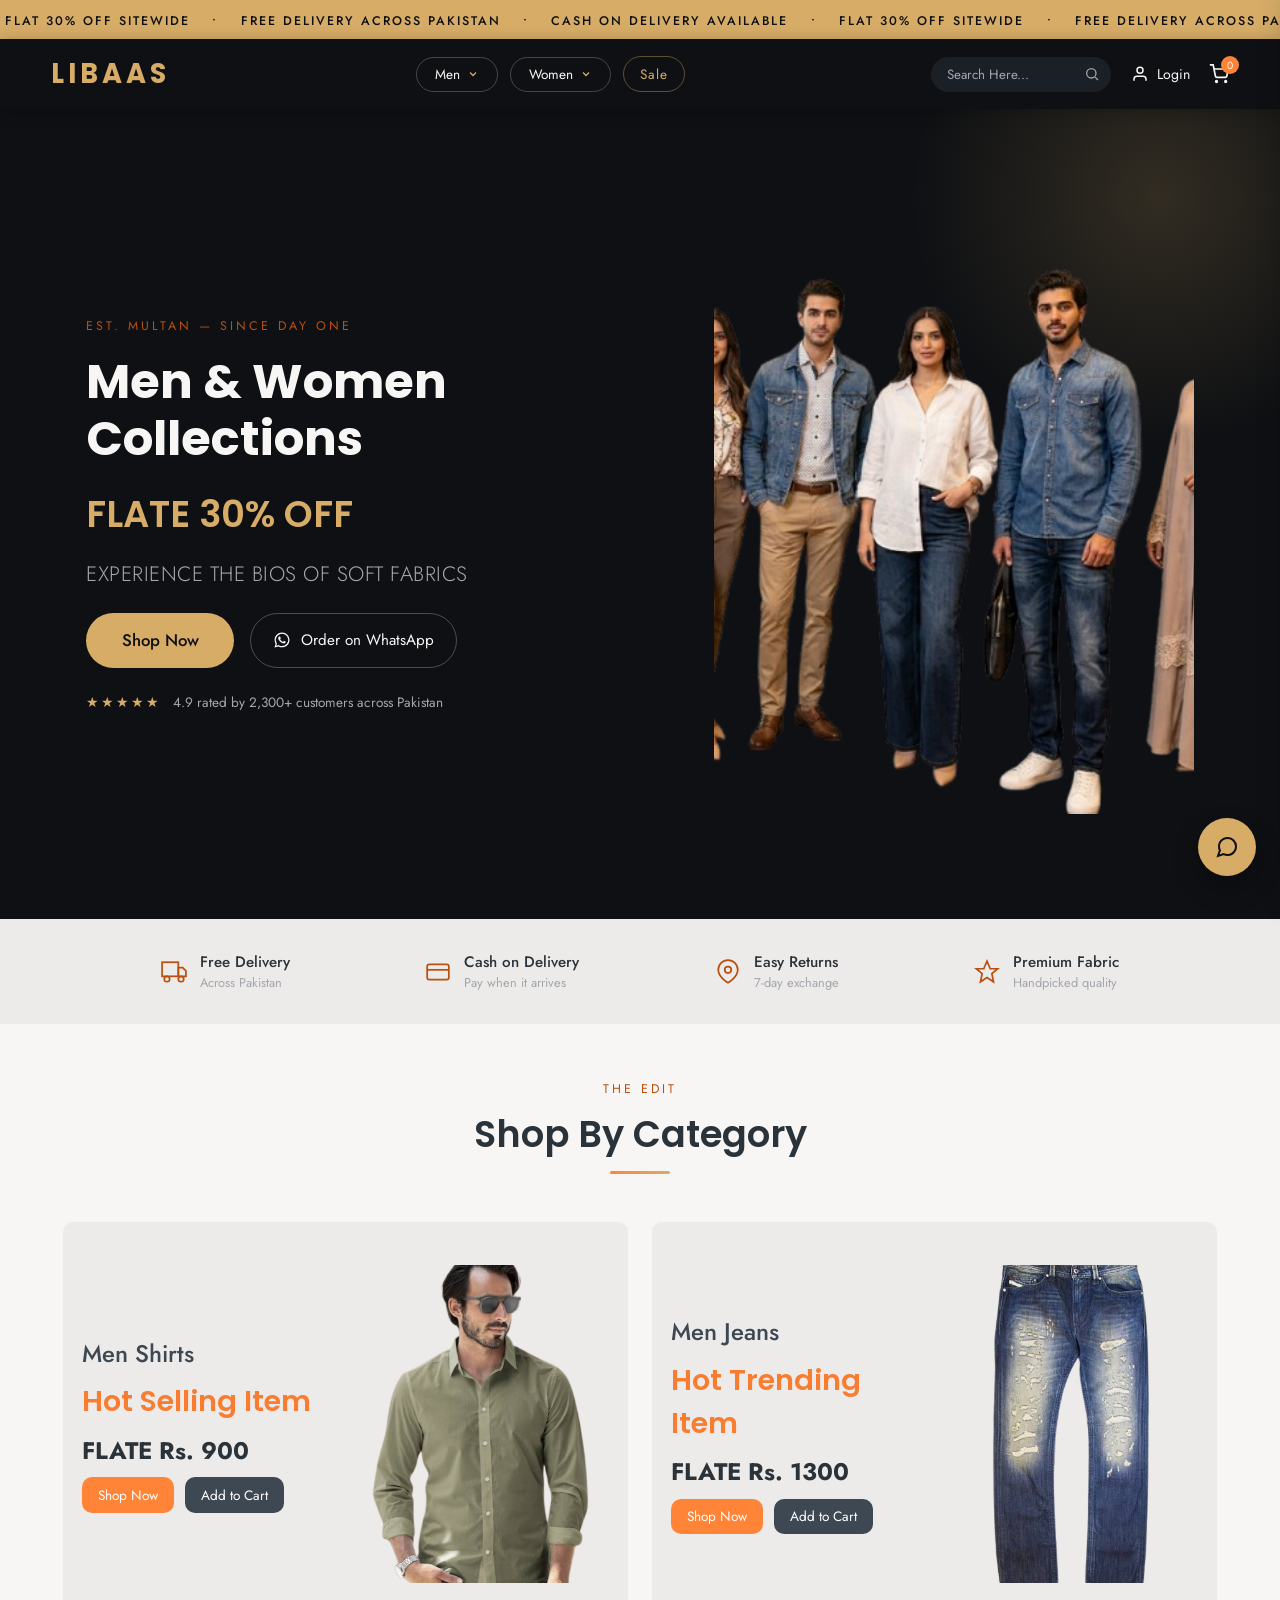
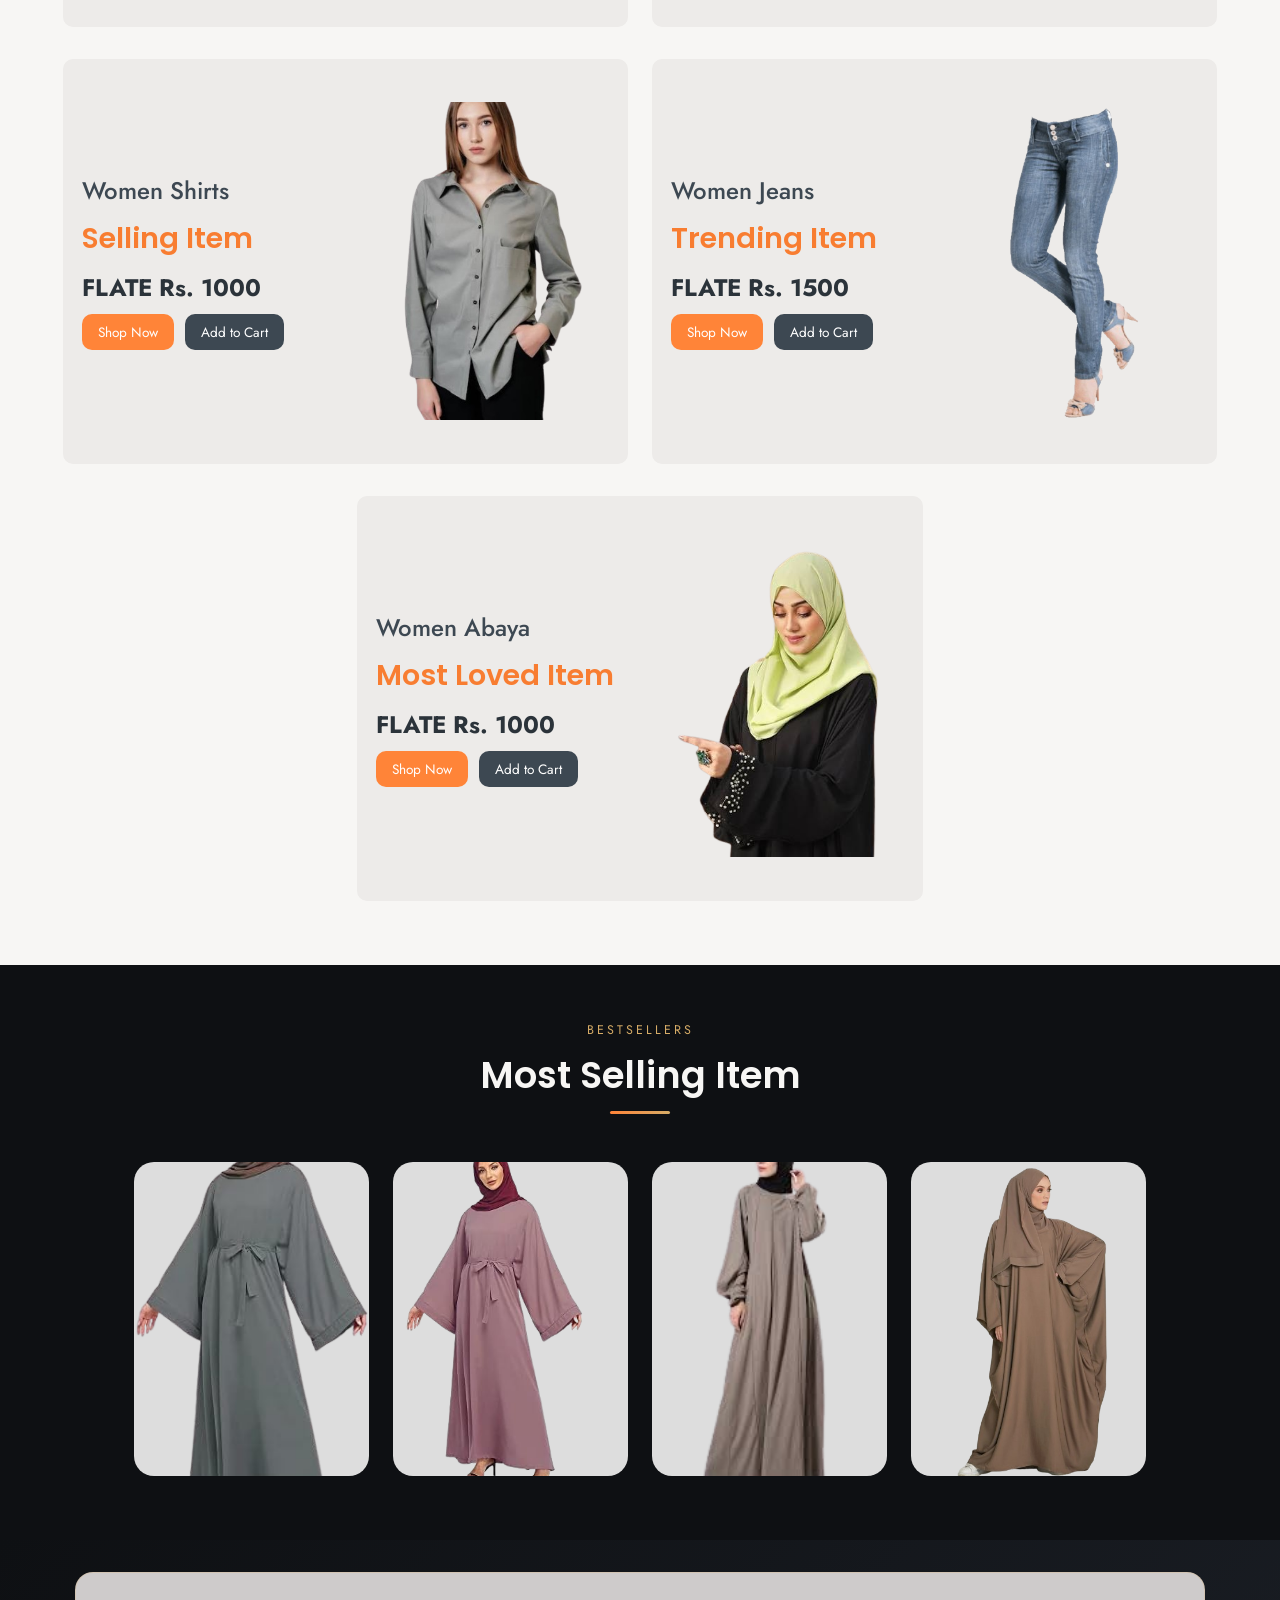
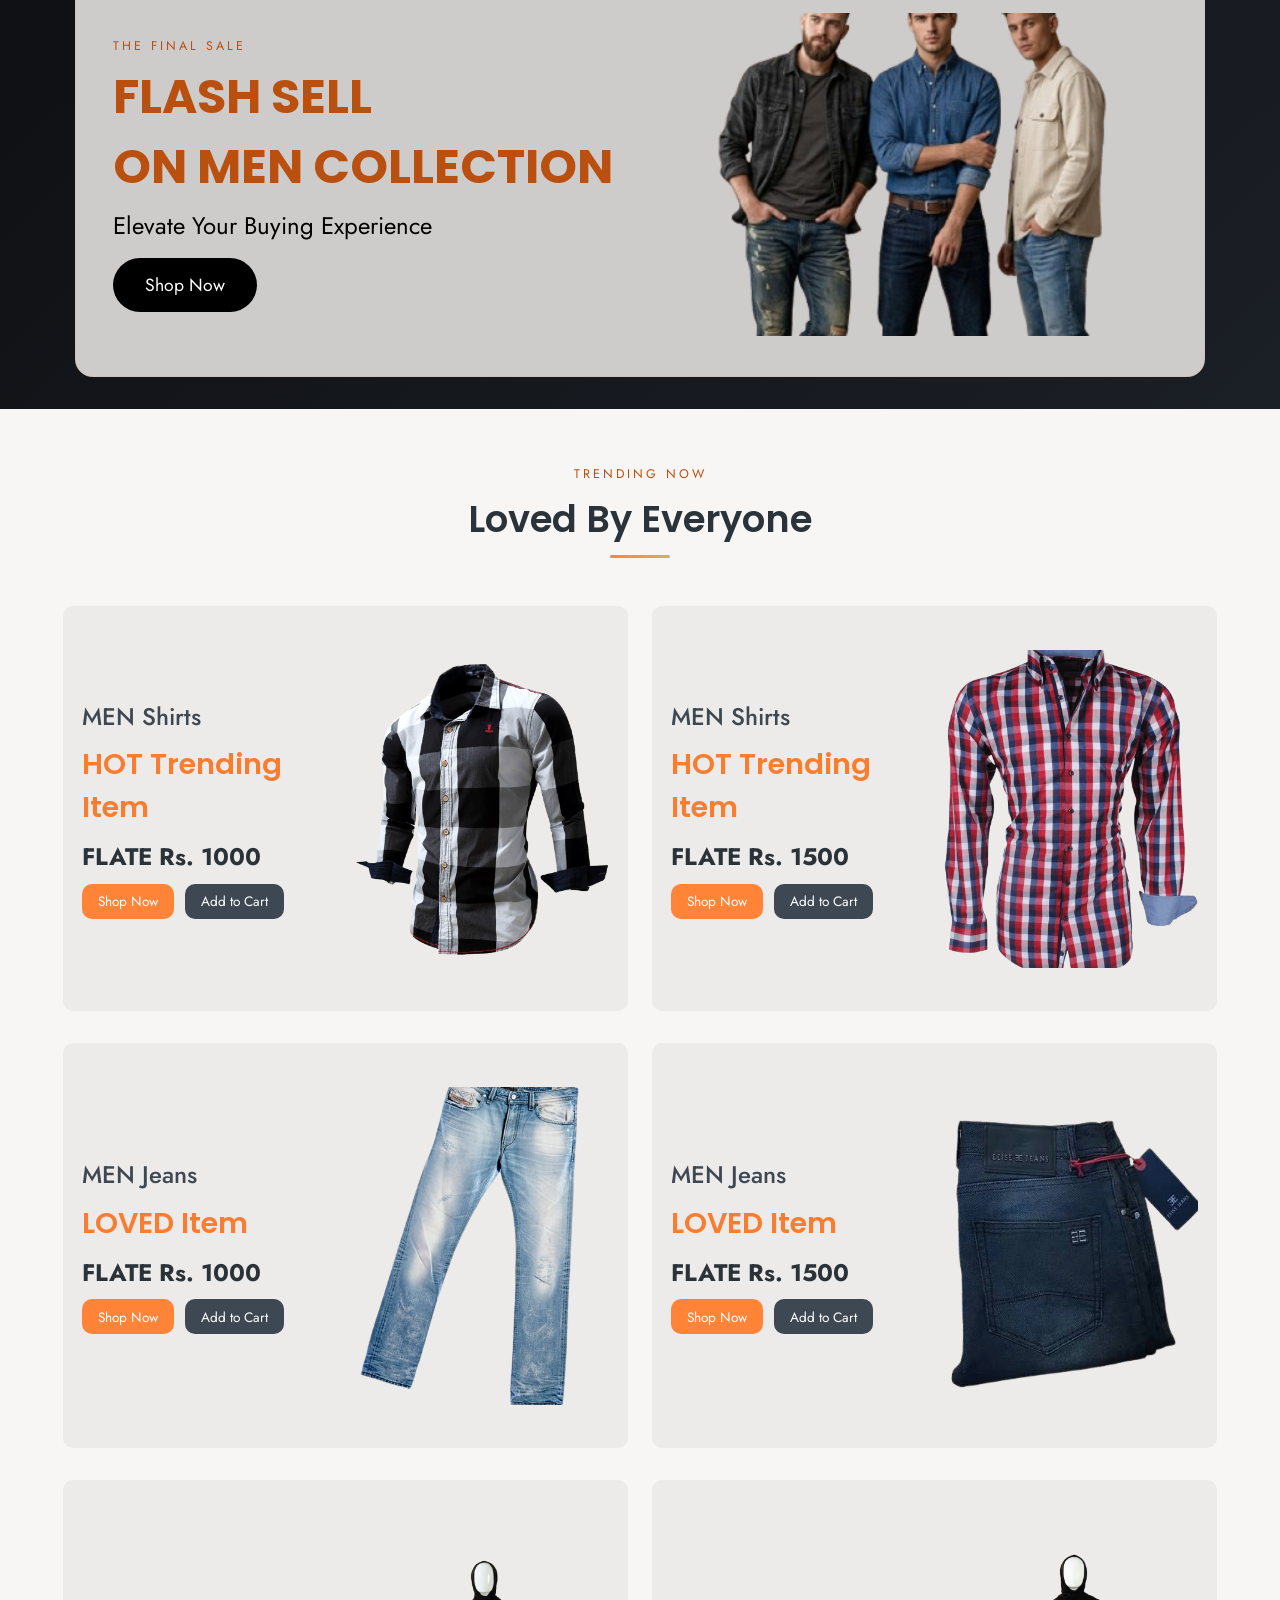
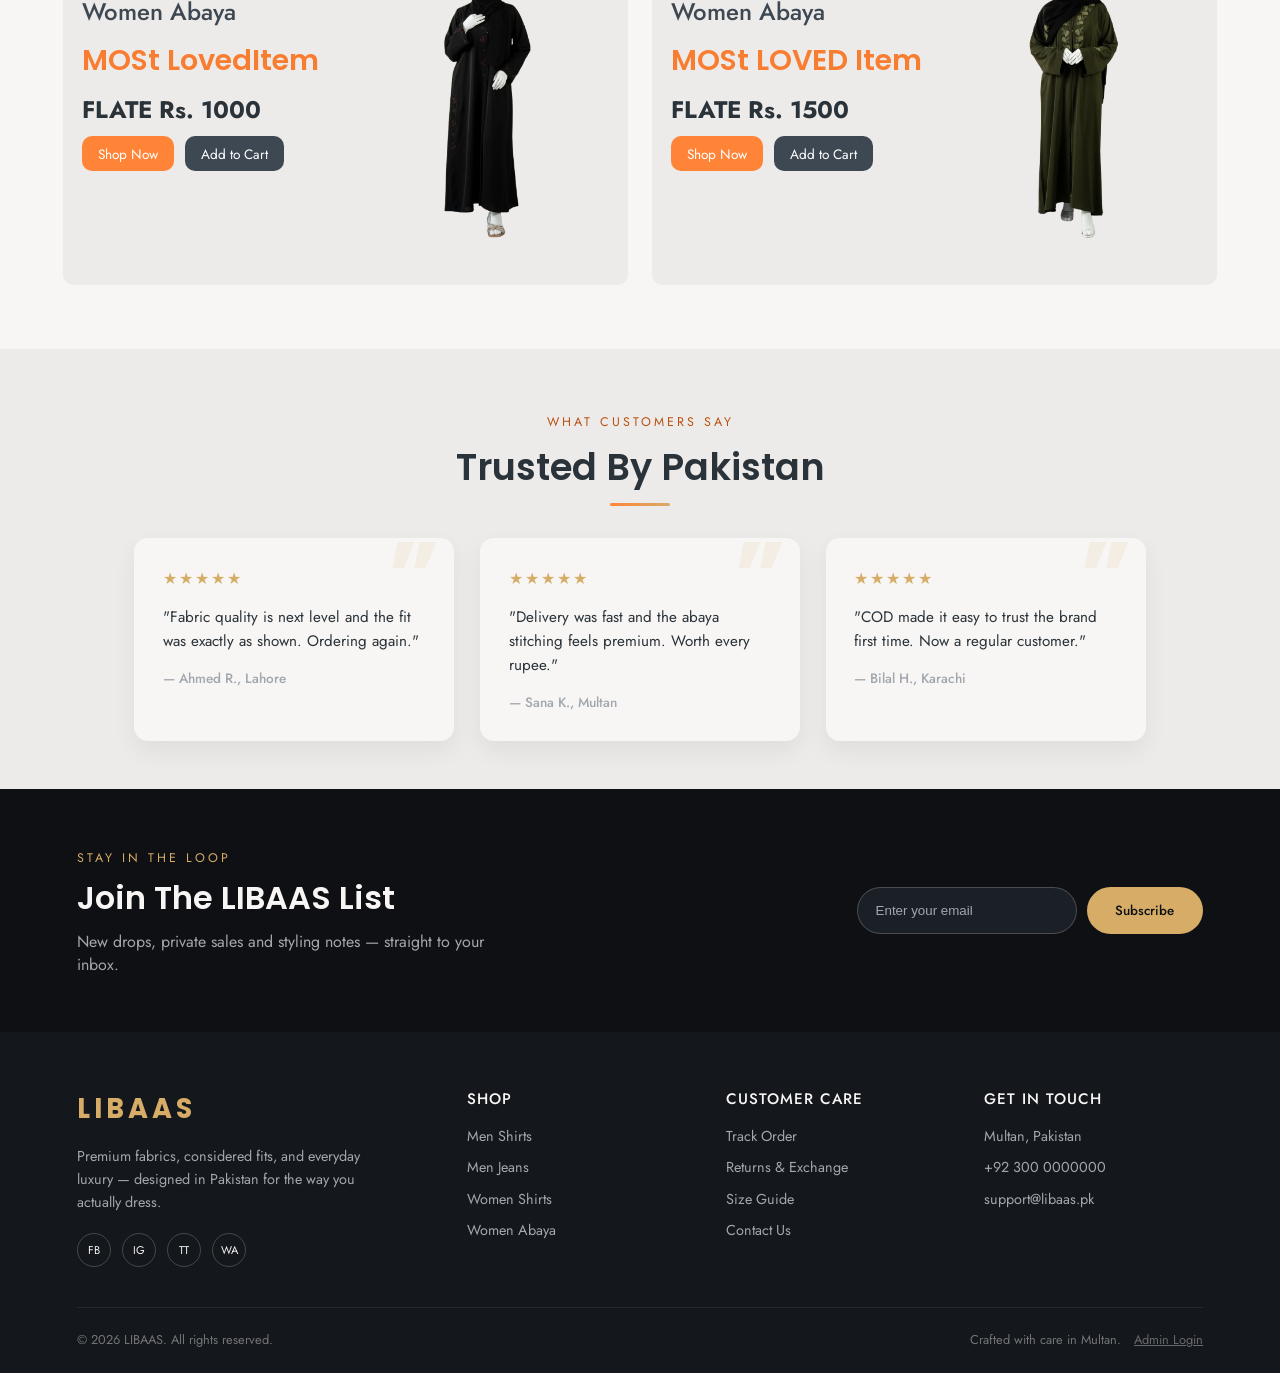
<file: index.html>
<!DOCTYPE html>
<html lang="en">
<head>
    <meta charset="UTF-8">
    <meta name="viewport" content="width=device-width, initial-scale=1.0">
    <title>LIBAAS | Premium Men & Women Collections</title>
    <link rel="preconnect" href="https://fonts.googleapis.com">
    <link rel="preconnect" href="https://fonts.gstatic.com" crossorigin>
    <link href="https://fonts.googleapis.com/css2?family=Jost:wght@300;400;500;600&family=Poppins:wght@500;600;700;800&display=swap" rel="stylesheet">
    <link rel="stylesheet" href="style.css">
</head>
<body>

    <!-- ================= PRELOADER ================= -->
    <div class="preloader" id="preloader">
        <div class="preloader_inner">
            <h2 class="preloader_logo">LIBAAS</h2>
            <div class="progress_track">
                <div class="progress_bar" id="progressBar"></div>
            </div>
            <span class="progress_percent" id="progressPercent">0%</span>
        </div>
    </div>

    <!-- ================= ANNOUNCEMENT MARQUEE ================= -->
    <div class="marquee">
        <div class="marquee_track">
            <span>FLAT 30% OFF SITEWIDE</span>
            <span>•</span>
            <span>FREE DELIVERY ACROSS PAKISTAN</span>
            <span>•</span>
            <span>CASH ON DELIVERY AVAILABLE</span>
            <span>•</span>
            <span>FLAT 30% OFF SITEWIDE</span>
            <span>•</span>
            <span>FREE DELIVERY ACROSS PAKISTAN</span>
            <span>•</span>
            <span>CASH ON DELIVERY AVAILABLE</span>
            <span>•</span>
        </div>
    </div>

    <!-- ================= NAVBAR ================= -->
    <header class="navebar" id="navebar">
        <div class="scroll_progress" id="scrollProgress"></div>
        <div class="nav_left">
            <button class="hamburger" id="hamburger" aria-label="Open menu">
                <span></span><span></span><span></span>
            </button>
            <div class="logo">
                <h2>LIBAAS</h2>
            </div>
        </div>

        <nav class="cart" id="navLinks">
            <div class="nav_group">
                <div class="nav_dropdown" id="menDropdown">
                    <button class="nav_dropdown_toggle" type="button">
                        Men
                        <svg width="12" height="12" viewBox="0 0 24 24" fill="none" stroke="currentColor" stroke-width="2.5"><polyline points="6 9 12 15 18 9"></polyline></svg>
                    </button>
                    <div class="nav_dropdown_menu">
                        <a href="#" data-category="Men Shirts">
                            <span>Men Shirts</span>
                            <small>Crisp everyday & formal fits</small>
                        </a>
                        <a href="#" data-category="Men Jeans">
                            <span>Men Jeans</span>
                            <small>Tailored denim, all sizes</small>
                        </a>
                    </div>
                </div>

                <div class="nav_dropdown" id="womenDropdown">
                    <button class="nav_dropdown_toggle" type="button">
                        Women
                        <svg width="12" height="12" viewBox="0 0 24 24" fill="none" stroke="currentColor" stroke-width="2.5"><polyline points="6 9 12 15 18 9"></polyline></svg>
                    </button>
                    <div class="nav_dropdown_menu">
                        <a href="#" data-category="Women Shirts">
                            <span>Women Shirts</span>
                            <small>Everyday & occasion wear</small>
                        </a>
                        <a href="#" data-category="Women Jeans">
                            <span>Women Jeans</span>
                            <small>Comfort fit denim</small>
                        </a>
                        <a href="#" data-category="Women Abaya">
                            <span>Women Abaya</span>
                            <small>Our most loved collection</small>
                        </a>
                    </div>
                </div>

                <a href="#sale" class="nav_pill">Sale</a>
            </div>
        </nav>

        <div class="mobile_search_bar" id="mobileSearchBar">
            <input type="text" id="searchInputMobile" placeholder="Search products...">
            <div class="search_results" id="searchResultsMobile"></div>
        </div>

        <div class="nav_right">
            <div class="search">
                <input type="text" id="searchInputDesktop" placeholder="Search Here...">
                <span class="search_icon">
                    <svg width="16" height="16" viewBox="0 0 24 24" fill="none" stroke="currentColor" stroke-width="2"><circle cx="11" cy="11" r="7"></circle><line x1="21" y1="21" x2="16.65" y2="16.65"></line></svg>
                </span>
                <div class="search_results" id="searchResultsDesktop"></div>
            </div>
            <div class="account_wrap">
                <button class="account_btn" id="accountBtn">
                    <svg width="18" height="18" viewBox="0 0 24 24" fill="none" stroke="currentColor" stroke-width="2"><path d="M20 21v-2a4 4 0 0 0-4-4H8a4 4 0 0 0-4 4v2"></path><circle cx="12" cy="7" r="4"></circle></svg>
                    <span id="accountLabel">Login</span>
                </button>
                <div class="account_dropdown" id="accountDropdown">
                    <button id="logoutCustomerBtn">Logout</button>
                </div>
            </div>
            <button class="cart_btn" id="cartBtn" aria-label="Open cart">
                <svg width="20" height="20" viewBox="0 0 24 24" fill="none" stroke="currentColor" stroke-width="2"><circle cx="9" cy="21" r="1"></circle><circle cx="20" cy="21" r="1"></circle><path d="M1 1h4l2.68 13.39a2 2 0 0 0 2 1.61h9.72a2 2 0 0 0 2-1.61L23 6H6"></path></svg>
                <span class="cart_count" id="cartCount">0</span>
            </button>
        </div>
    </header>

    <!-- ================= HERO ================= -->
    <div class="hero">
        <div class="hero_glow"></div>
        <div class="hero_text reveal">
            <span class="eyebrow">Est. Multan — Since Day One</span>
            <h1>Men &amp; Women Collections</h1>
            <h3>FLATE 30% OFF</h3>
            <h4>EXPERIENCE THE BIOS OF SOFT FABRICS</h4>
            <div class="hero_actions">
                <button class="color">Shop Now</button>
                <a href="#" class="hero_whatsapp">
                    <svg width="18" height="18" viewBox="0 0 24 24" fill="currentColor"><path d="M12.04 2C6.58 2 2.13 6.45 2.13 11.91c0 1.75.46 3.45 1.32 4.95L2 22l5.29-1.39a9.9 9.9 0 0 0 4.75 1.21h.01c5.46 0 9.9-4.45 9.9-9.91C21.96 6.45 17.5 2 12.04 2zm0 18.13a8.2 8.2 0 0 1-4.19-1.15l-.3-.18-3.13.82.83-3.05-.2-.31a8.22 8.22 0 1 1 6.99 3.87zm4.5-6.16c-.25-.12-1.46-.72-1.68-.8-.23-.08-.39-.12-.56.12-.16.25-.64.8-.78.96-.14.16-.29.18-.53.06-.25-.12-1.05-.39-2-1.23-.74-.66-1.24-1.47-1.39-1.72-.14-.25-.02-.38.11-.5.11-.11.25-.29.37-.43.12-.14.16-.25.25-.41.08-.16.04-.31-.02-.43-.06-.12-.56-1.35-.77-1.85-.2-.48-.41-.42-.56-.43h-.48c-.16 0-.43.06-.65.31-.23.25-.86.84-.86 2.04 0 1.2.88 2.37 1 2.53.12.16 1.73 2.64 4.2 3.7.59.25 1.04.4 1.4.51.59.19 1.12.16 1.55.1.47-.07 1.46-.6 1.66-1.17.21-.58.21-1.08.14-1.18-.06-.11-.22-.17-.47-.29z"></path></svg>
                    Order on WhatsApp
                </a>
            </div>
            <div class="hero_rating">
                <span class="stars">★★★★★</span>
                <span>4.9 rated by 2,300+ customers across Pakistan</span>
            </div>
        </div>
        <div class="hero_pic reveal">
            <img src="hero.png" alt="picture">
        </div>
    </div>

    <!-- ================= TRUST STRIP ================= -->
    <div class="trust_strip reveal">
        <div class="trust_item">
            <svg width="26" height="26" viewBox="0 0 24 24" fill="none" stroke="currentColor" stroke-width="1.6"><rect x="1" y="3" width="15" height="13"></rect><polygon points="16 8 20 8 23 11 23 16 16 16 16 8"></polygon><circle cx="5.5" cy="18.5" r="2.5"></circle><circle cx="18.5" cy="18.5" r="2.5"></circle></svg>
            <div>
                <h4>Free Delivery</h4>
                <p>Across Pakistan</p>
            </div>
        </div>
        <div class="trust_item">
            <svg width="26" height="26" viewBox="0 0 24 24" fill="none" stroke="currentColor" stroke-width="1.6"><rect x="2" y="5" width="20" height="14" rx="2"></rect><line x1="2" y1="10" x2="22" y2="10"></line></svg>
            <div>
                <h4>Cash on Delivery</h4>
                <p>Pay when it arrives</p>
            </div>
        </div>
        <div class="trust_item">
            <svg width="26" height="26" viewBox="0 0 24 24" fill="none" stroke="currentColor" stroke-width="1.6"><path d="M21 10c0 7-9 12-9 12s-9-5-9-12a9 9 0 0 1 18 0z"></path><circle cx="12" cy="10" r="3"></circle></svg>
            <div>
                <h4>Easy Returns</h4>
                <p>7-day exchange</p>
            </div>
        </div>
        <div class="trust_item">
            <svg width="26" height="26" viewBox="0 0 24 24" fill="none" stroke="currentColor" stroke-width="1.6"><path d="M12 2l3 7h7l-5.5 4.5L18 21l-6-4-6 4 1.5-7.5L2 9h7z"></path></svg>
            <div>
                <h4>Premium Fabric</h4>
                <p>Handpicked quality</p>
            </div>
        </div>
    </div>

    <!-- ================= Category (rendered by JS from products-data.js) ================= -->
    <section class="shop-section shop-light">
        <div class="cat_tag1 reveal">
            <span class="eyebrow center">The Edit</span>
            <h1>Shop By Category</h1>
        </div>
        <div class="cat_row1" id="shopByCategoryContainer"></div>
    </section>

    <!-- ================= Bestsellers (rendered by JS) ================= -->
    <section class="shop-section shop-dark">
        <div class="cat_tag1 reveal">
            <span class="eyebrow center">Bestsellers</span>
            <h1>Most Selling Item</h1>
        </div>
        <div class="cat2-row" id="bestSellersContainer"></div>
    </section>

    <!-- ================= mendeals ================= -->
    <div class="mendeal" id="sale">
        <div class="mendeal_card reveal">
            <div class="mendeal_text">
                <span class="eyebrow">The Final Sale</span>
                <h1>FLASH SELL</h1>
                <h1>ON MEN COLLECTION</h1>
                <h3>Elevate Your Buying Experience</h3>
                <button>Shop Now</button>
            </div>
            <div class="mendeal_pic">
                <img src="hero2.png" alt="pic">
            </div>
        </div>
    </div>

    <!-- ================= Trending Now (rendered by JS) ================= -->
    <section class="shop-section shop-light">
        <div class="cat_tag1 reveal">
            <span class="eyebrow center">Trending Now</span>
            <h1>Loved By Everyone</h1>
        </div>
        <div class="cat_row1" id="trendingNowContainer"></div>
    </section>

    <!-- ================= TESTIMONIALS ================= -->
    <div class="testimonials">
        <div class="cat_tag1 reveal">
            <span class="eyebrow center">What Customers Say</span>
            <h1>Trusted By Pakistan</h1>
        </div>
        <div class="testimonial_row">
            <div class="testimonial_card reveal">
                <span class="stars">★★★★★</span>
                <p>"Fabric quality is next level and the fit was exactly as shown. Ordering again."</p>
                <h5>— Ahmed R., Lahore</h5>
            </div>
            <div class="testimonial_card reveal">
                <span class="stars">★★★★★</span>
                <p>"Delivery was fast and the abaya stitching feels premium. Worth every rupee."</p>
                <h5>— Sana K., Multan</h5>
            </div>
            <div class="testimonial_card reveal">
                <span class="stars">★★★★★</span>
                <p>"COD made it easy to trust the brand first time. Now a regular customer."</p>
                <h5>— Bilal H., Karachi</h5>
            </div>
        </div>
    </div>

    <!-- ================= NEWSLETTER STRIP ================= -->
    <div class="newsletter reveal">
        <div class="newsletter_text">
            <span class="eyebrow">Stay In The Loop</span>
            <h2>Join The LIBAAS List</h2>
            <p>New drops, private sales and styling notes — straight to your inbox.</p>
        </div>
        <form class="newsletter_form" id="newsletterForm">
            <input type="email" placeholder="Enter your email" required>
            <button type="submit">Subscribe</button>
        </form>
    </div>

    <!-- ================= FOOTER ================= -->
    <footer class="footer">
        <div class="footer_top">
            <div class="footer_col footer_brand">
                <h2>LIBAAS</h2>
                <p>Premium fabrics, considered fits, and everyday luxury — designed in Pakistan for the way you actually dress.</p>
                <div class="footer_social">
                    <a href="#" aria-label="Facebook">FB</a>
                    <a href="#" aria-label="Instagram">IG</a>
                    <a href="#" aria-label="TikTok">TT</a>
                    <a href="#" aria-label="WhatsApp">WA</a>
                </div>
            </div>

            <div class="footer_col">
                <h3>Shop</h3>
                <ul>
                    <li><a href="#">Men Shirts</a></li>
                    <li><a href="#">Men Jeans</a></li>
                    <li><a href="#">Women Shirts</a></li>
                    <li><a href="#">Women Abaya</a></li>
                </ul>
            </div>

            <div class="footer_col">
                <h3>Customer Care</h3>
                <ul>
                    <li><a href="#">Track Order</a></li>
                    <li><a href="#">Returns &amp; Exchange</a></li>
                    <li><a href="#">Size Guide</a></li>
                    <li><a href="#">Contact Us</a></li>
                </ul>
            </div>

            <div class="footer_col">
                <h3>Get In Touch</h3>
                <ul>
                    <li>Multan, Pakistan</li>
                    <li>+92 300 0000000</li>
                    <li>support@libaas.pk</li>
                </ul>
            </div>
        </div>

        <div class="footer_bottom">
            <p>&copy; <span id="year"></span> LIBAAS. All rights reserved.</p>
            <p>Crafted with care in Multan. <a href="admin.html" class="admin_link">Admin Login</a></p>
        </div>
    </footer>

    <!-- ================= TOAST ================= -->
    <div class="toast" id="toast">Added to cart</div>

    <!-- ================= CART DRAWER ================= -->
    <div class="cart_overlay" id="cartOverlay"></div>
    <aside class="cart_drawer" id="cartDrawer">
        <div class="cart_drawer_header">
            <h3>Your Cart</h3>
            <button class="cart_close" id="cartClose" aria-label="Close cart">&times;</button>
        </div>
        <div class="cart_drawer_body" id="cartItems">
            <p class="cart_empty" id="cartEmpty">Your cart is empty. Start adding items you love.</p>
        </div>
        <div class="cart_drawer_footer">
            <div class="cart_subtotal">
                <span>Subtotal</span>
                <span id="cartSubtotal">Rs. 0</span>
            </div>
            <button class="cart_checkout" id="cartCheckout">Place Order</button>
        </div>
    </aside>

    <!-- ================= CHECKOUT MODAL ================= -->
    <div class="modal_overlay" id="checkoutOverlay"></div>
    <div class="modal checkout_modal" id="checkoutModal">
        <div class="modal_header">
            <h3>Complete Your Order</h3>
            <button class="modal_close" id="checkoutClose">&times;</button>
        </div>
        <form class="modal_body" id="checkoutForm">
            <label>Full Name</label>
            <input type="text" id="custName" placeholder="Your full name" required>

            <label>Phone Number</label>
            <input type="tel" id="custPhone" placeholder="03XX-XXXXXXX" required>

            <label>Delivery Address</label>
            <input type="text" id="custAddress" placeholder="House #, Street, Area" required>

            <label>City</label>
            <input type="text" id="custCity" placeholder="Multan" required>

            <label>Payment Method</label>
            <div class="payment_methods">
                <label class="payment_option">
                    <input type="radio" name="paymentMethod" value="COD" checked>
                    <span class="payment_option_label">
                        <strong>Cash on Delivery</strong>
                        <small>Pay when your order arrives</small>
                    </span>
                </label>
                <label class="payment_option">
                    <input type="radio" name="paymentMethod" value="JazzCash">
                    <span class="payment_option_label">
                        <strong>JazzCash</strong>
                        <small>Pay via JazzCash mobile account</small>
                    </span>
                </label>
                <label class="payment_option">
                    <input type="radio" name="paymentMethod" value="Easypaisa">
                    <span class="payment_option_label">
                        <strong>Easypaisa</strong>
                        <small>Pay via Easypaisa mobile account</small>
                    </span>
                </label>
            </div>

            <div class="payment_instructions" id="paymentInstructions" style="display:none;">
                <p id="paymentInstructionsText"></p>
                <label>Transaction ID / Reference Number</label>
                <input type="text" id="custTxnId" placeholder="e.g. 123456789012">
            </div>

            <div class="checkout_summary" id="checkoutSummary"></div>

            <div class="modal_actions">
                <button type="button" class="btn_cancel" id="cancelCheckout">Cancel</button>
                <button type="submit" class="btn_save">Confirm Order</button>
            </div>
        </form>
    </div>

    <!-- ================= ORDER CONFIRMATION MODAL ================= -->
    <div class="modal_overlay" id="confirmOverlay"></div>
    <div class="modal modal_small" id="confirmModal">
        <div class="modal_header">
            <h3>Order Placed 🎉</h3>
        </div>
        <div class="modal_body">
            <p class="delete_text">Thank you! Your order <strong id="confirmOrderId"></strong> has been received. Our team will contact you shortly to confirm delivery.</p>
            <div class="modal_actions">
                <button type="button" class="btn_save" id="closeConfirm" style="flex:1;">Done</button>
            </div>
        </div>
    </div>

    <!-- ================= AUTH MODAL (Login / Register) ================= -->
    <div class="modal_overlay" id="authOverlay"></div>
    <div class="modal" id="authModal">
        <div class="modal_header">
            <h3 id="authModalTitle">Login</h3>
            <button class="modal_close" id="authClose">&times;</button>
        </div>
        <div class="auth_tabs">
            <button class="auth_tab active" data-auth-tab="login">Login</button>
            <button class="auth_tab" data-auth-tab="register">Create Account</button>
        </div>
        <p class="auth_gate_message" id="authGateMessage" style="display:none;"></p>

        <form class="modal_body" id="loginForm">
            <label>Email</label>
            <input type="email" id="loginEmail" placeholder="you@example.com" required>
            <label>Password</label>
            <input type="password" id="loginPassword" placeholder="Your password" required>
            <p class="auth_error" id="loginFormError"></p>
            <div class="modal_actions">
                <button type="submit" class="btn_save" style="flex:1;">Login</button>
            </div>
        </form>

        <form class="modal_body" id="registerForm" style="display:none;">
            <label>Full Name</label>
            <input type="text" id="registerName" placeholder="Your name" required>
            <label>Email</label>
            <input type="email" id="registerEmail" placeholder="you@example.com" required>
            <label>Password</label>
            <input type="password" id="registerPassword" placeholder="Choose a password" required minlength="6">
            <p class="auth_error" id="registerFormError"></p>
            <div class="modal_actions">
                <button type="submit" class="btn_save" style="flex:1;">Create Account</button>
            </div>
        </form>
    </div>

    <!-- ================= CHAT WIDGET ================= -->
    <div class="chat_widget">
        <div class="chat_panel" id="chatPanel">
            <div class="chat_panel_header">
                <div>
                    <h4>Chat with LIBAAS</h4>
                    <span>We usually reply within a few hours</span>
                </div>
                <button class="chat_panel_close" id="chatPanelClose">&times;</button>
            </div>
            <div class="chat_messages" id="chatMessages"></div>
            <form class="chat_input_row" id="chatForm">
                <input type="text" id="chatInput" placeholder="Type a message..." autocomplete="off" required>
                <button type="submit" aria-label="Send message">
                    <svg width="18" height="18" viewBox="0 0 24 24" fill="none" stroke="currentColor" stroke-width="2"><line x1="22" y1="2" x2="11" y2="13"></line><polygon points="22 2 15 22 11 13 2 9 22 2"></polygon></svg>
                </button>
            </form>
        </div>
        <button class="chat_toggle" id="chatToggle" aria-label="Open chat">
            <svg width="24" height="24" viewBox="0 0 24 24" fill="none" stroke="currentColor" stroke-width="2"><path d="M21 11.5a8.38 8.38 0 0 1-.9 3.8 8.5 8.5 0 0 1-7.6 4.7 8.38 8.38 0 0 1-3.8-.9L3 21l1.9-5.7a8.38 8.38 0 0 1-.9-3.8 8.5 8.5 0 0 1 4.7-7.6 8.38 8.38 0 0 1 3.8-.9h.5a8.48 8.48 0 0 1 8 8v.5z"></path></svg>
            <span class="chat_badge" id="chatBadge"></span>
        </button>
    </div>

    <!-- ================= BACK TO TOP ================= -->
    <button class="back_top" id="backTop" aria-label="Back to top">
        <svg width="18" height="18" viewBox="0 0 24 24" fill="none" stroke="currentColor" stroke-width="2"><line x1="12" y1="19" x2="12" y2="5"></line><polyline points="5 12 12 5 19 12"></polyline></svg>
    </button>

    <script src="auth-config.js"></script>
    <script src="products-data.js"></script>
    <script src="orders-data.js"></script>
    <script src="customers-data.js"></script>
    <script src="chat-data.js"></script>
    <script src="script.js"></script>
</body>
</html>
</file>
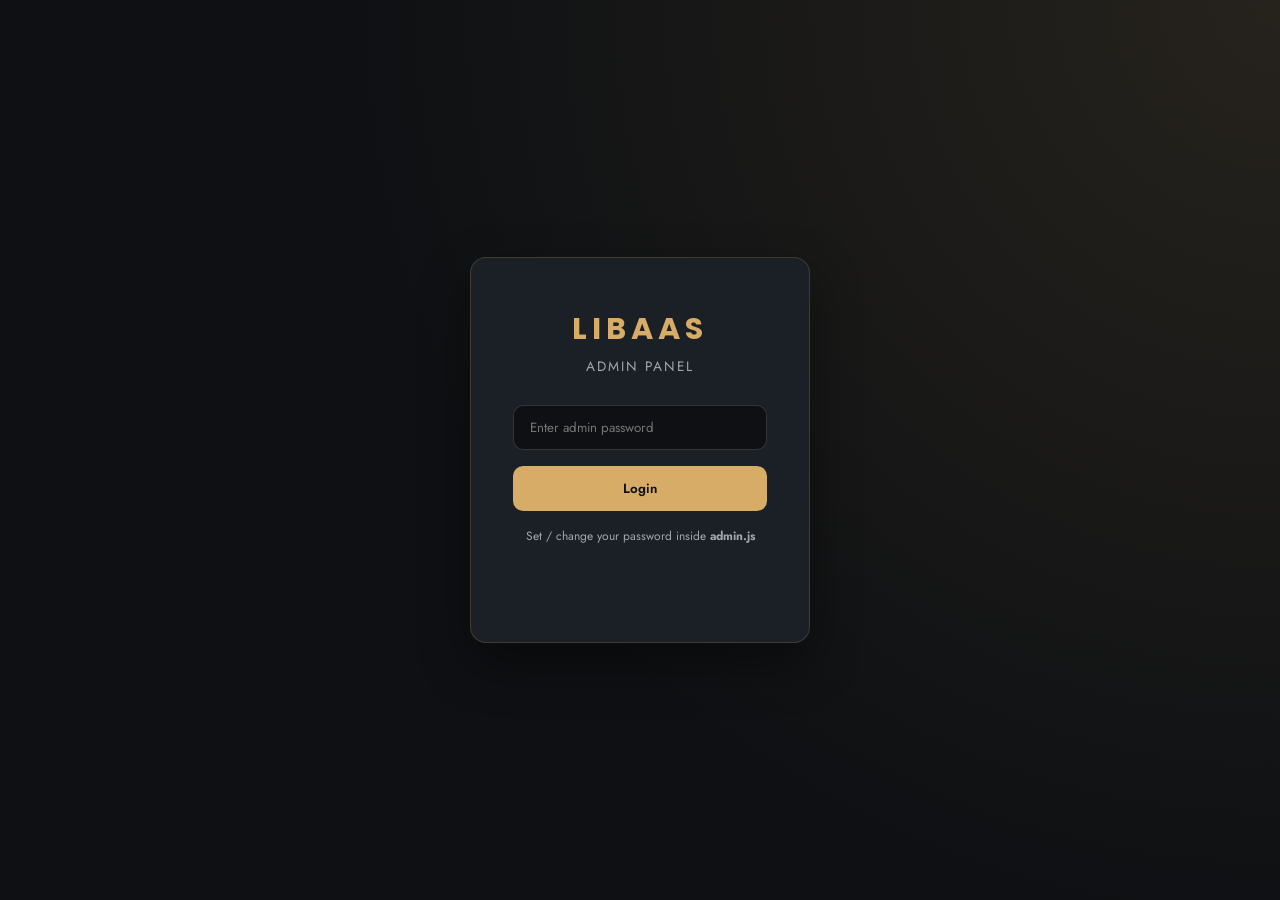
<file: admin.html>
<!DOCTYPE html>
<html lang="en">
<head>
    <meta charset="UTF-8">
    <meta name="viewport" content="width=device-width, initial-scale=1.0">
    <title>LIBAAS Admin | Product Manager</title>
    <link rel="preconnect" href="https://fonts.googleapis.com">
    <link rel="preconnect" href="https://fonts.gstatic.com" crossorigin>
    <link href="https://fonts.googleapis.com/css2?family=Jost:wght@300;400;500;600&family=Poppins:wght@500;600;700;800&display=swap" rel="stylesheet">
    <link rel="stylesheet" href="admin.css">
</head>
<body>

    <!-- ================= LOGIN GATE ================= -->
    <div class="login_screen" id="loginScreen">
        <div class="login_box">
            <h2>LIBAAS</h2>
            <p>Admin Panel</p>
            <input type="password" id="adminPassword" placeholder="Enter admin password">
            <button id="loginBtn">Login</button>
            <span class="login_hint">Set / change your password inside <b>admin.js</b></span>
            <p class="login_error" id="loginError"></p>
        </div>
    </div>

    <!-- ================= ADMIN APP ================= -->
    <div class="admin_app" id="adminApp">

        <header class="admin_header">
            <div class="admin_logo">LIBAAS <span>Admin</span></div>
            <div class="admin_header_actions">
                <button class="admin_msg_icon" id="messagesIconBtn" aria-label="Messages">
                    <svg width="20" height="20" viewBox="0 0 24 24" fill="none" stroke="currentColor" stroke-width="2"><path d="M21 11.5a8.38 8.38 0 0 1-.9 3.8 8.5 8.5 0 0 1-7.6 4.7 8.38 8.38 0 0 1-3.8-.9L3 21l1.9-5.7a8.38 8.38 0 0 1-.9-3.8 8.5 8.5 0 0 1 4.7-7.6 8.38 8.38 0 0 1 3.8-.9h.5a8.48 8.48 0 0 1 8 8v.5z"></path></svg>
                    <span class="header_badge" id="headerMsgBadge"></span>
                </button>
                <a href="index.html" target="_blank" class="admin_view_site">View Storefront ↗</a>
                <button class="admin_logout" id="logoutBtn">Logout</button>
            </div>
        </header>

        <nav class="admin_tabs">
            <button class="admin_tab active" data-tab="products">Products</button>
            <button class="admin_tab" data-tab="orders">
                Orders
                <span class="tab_badge" id="pendingOrderBadge" style="display:none;">0</span>
            </button>
            <button class="admin_tab" data-tab="messages">
                Messages
                <span class="tab_badge" id="pendingMsgBadge" style="display:none;">0</span>
            </button>
        </nav>

        <main class="admin_main">

            <!-- ============ PRODUCTS TAB ============ -->
            <section class="admin_tab_panel active" id="tab-products">
                <div class="admin_toolbar">
                    <div>
                        <h1>Products</h1>
                        <p class="admin_sub">Changes save instantly to the store — open the storefront in another tab to see it live.</p>
                    </div>
                    <button class="admin_add_btn" id="openAddForm">+ Add New Product</button>
                </div>

                <div class="admin_filter_row">
                    <button class="filter_pill active" data-filter="all">All</button>
                    <button class="filter_pill" data-filter="shopByCategory">Shop By Category</button>
                    <button class="filter_pill" data-filter="bestSellers">Bestsellers</button>
                    <button class="filter_pill" data-filter="trendingNow">Trending Now</button>
                </div>

                <div class="admin_grid" id="productGrid"></div>
            </section>

            <!-- ============ ORDERS TAB ============ -->
            <section class="admin_tab_panel" id="tab-orders">
                <div class="admin_toolbar">
                    <div>
                        <h1>Orders</h1>
                        <p class="admin_sub">Orders placed by customers on the storefront land here in real time.</p>
                    </div>
                </div>

                <div class="admin_filter_row">
                    <button class="filter_pill active" data-order-filter="all">All</button>
                    <button class="filter_pill" data-order-filter="Pending">Pending</button>
                    <button class="filter_pill" data-order-filter="Confirmed">Confirmed</button>
                    <button class="filter_pill" data-order-filter="Shipped">Shipped</button>
                    <button class="filter_pill" data-order-filter="Delivered">Delivered</button>
                    <button class="filter_pill" data-order-filter="Cancelled">Cancelled</button>
                </div>

                <div class="orders_list" id="ordersList"></div>
            </section>

            <!-- ============ MESSAGES TAB ============ -->
            <section class="admin_tab_panel" id="tab-messages">
                <div class="admin_toolbar">
                    <div>
                        <h1>Messages</h1>
                        <p class="admin_sub">Live chat with customers browsing the storefront.</p>
                    </div>
                </div>

                <div class="chat_list" id="chatList"></div>
            </section>
        </main>
    </div>

    <!-- ================= PRODUCT FORM MODAL ================= -->
    <div class="modal_overlay" id="modalOverlay"></div>
    <div class="modal" id="productModal">
        <div class="modal_header">
            <h3 id="modalTitle">Add New Product</h3>
            <button class="modal_close" id="modalClose">&times;</button>
        </div>

        <form id="productForm" class="modal_body">
            <input type="hidden" id="productId">

            <label>Section</label>
            <select id="fieldSection" required>
                <option value="shopByCategory">Shop By Category</option>
                <option value="bestSellers">Bestsellers</option>
                <option value="trendingNow">Trending Now</option>
            </select>

            <label>Category</label>
            <select id="fieldCategory" required>
                <option value="Men Shirts">Men Shirts</option>
                <option value="Men Jeans">Men Jeans</option>
                <option value="Women Shirts">Women Shirts</option>
                <option value="Women Jeans">Women Jeans</option>
                <option value="Women Abaya">Women Abaya</option>
            </select>

            <div id="regularFields">
                <label>Card Title (shown as h3, e.g. "Men Shirts")</label>
                <input type="text" id="fieldTitle" placeholder="Men Shirts">

                <label>Tagline (shown as h1, e.g. "Hot Selling Item")</label>
                <input type="text" id="fieldTagline" placeholder="Hot Selling Item">
            </div>

            <div id="bestsellerFields">
                <label>Badge Text (e.g. "Best Seller")</label>
                <input type="text" id="fieldBadge" placeholder="Best Seller">
            </div>

            <label>Price (Rs.)</label>
            <input type="number" id="fieldPrice" min="0" placeholder="1000" required>

            <label>Product Image</label>
            <div class="image_input_row">
                <input type="text" id="fieldImage" placeholder="pic1.png or https://...">
                <label class="upload_btn">
                    Upload
                    <input type="file" id="fieldImageUpload" accept="image/*" hidden>
                </label>
            </div>
            <img id="imagePreview" class="image_preview" alt="Preview">

            <div class="modal_actions">
                <button type="button" class="btn_cancel" id="cancelForm">Cancel</button>
                <button type="submit" class="btn_save">Save Product</button>
            </div>
        </form>
    </div>

    <!-- ================= DELETE CONFIRM ================= -->
    <div class="modal_overlay" id="deleteOverlay"></div>
    <div class="modal modal_small" id="deleteModal">
        <div class="modal_header">
            <h3>Delete Product</h3>
        </div>
        <div class="modal_body">
            <p class="delete_text">Are you sure you want to delete this product? This can't be undone.</p>
            <div class="modal_actions">
                <button type="button" class="btn_cancel" id="cancelDelete">Cancel</button>
                <button type="button" class="btn_delete" id="confirmDelete">Delete</button>
            </div>
        </div>
    </div>

    <!-- ================= ORDER DETAIL MODAL ================= -->
    <div class="modal_overlay" id="orderOverlay"></div>
    <div class="modal" id="orderModal">
        <div class="modal_header">
            <h3 id="orderModalTitle">Order Details</h3>
            <button class="modal_close" id="orderModalClose">&times;</button>
        </div>
        <div class="modal_body" id="orderModalBody"></div>
    </div>

    <!-- ================= CHAT THREAD MODAL ================= -->
    <div class="modal_overlay" id="chatThreadOverlay"></div>
    <div class="modal chat_thread_modal" id="chatThreadModal">
        <div class="modal_header">
            <h3 id="chatThreadTitle">Conversation</h3>
            <button class="modal_close" id="chatThreadClose">&times;</button>
        </div>
        <div class="chat_thread_messages" id="chatThreadMessages"></div>
        <form class="chat_thread_input" id="chatThreadForm">
            <input type="text" id="chatThreadInput" placeholder="Type a reply..." autocomplete="off" required>
            <button type="submit">Send</button>
        </form>
    </div>

    <!-- ================= TOAST ================= -->
    <div class="admin_toast" id="adminToast">Saved</div>

    <script src="auth-config.js"></script>
    <script src="products-data.js"></script>
    <script src="orders-data.js"></script>
    <script src="chat-data.js"></script>
    <script src="admin.js"></script>
</body>
</html>
</file>
<file: style.css>
*{
    margin: 0px;
    padding: 0px;
    box-sizing: border-box;
}

:root{
    --bg: #0e1013;
    --bg-soft: #14171c;
    --surface: #1b1f26;
    --charcoal: #3d4852;
    --charcoal-dark: #2b333a;
    --cream: #EDEBE9;
    --orange: #FF8438;
    --orange-dark: #b9500f;
    --gold: #d6ac67;
    --gold-soft: #f2ddb0;
    --white: #f7f6f4;
    --muted: #a2a7ae;
    --display-font: 'Poppins', 'Trebuchet MS', sans-serif;
    --body-font: 'Jost', 'Trebuchet MS', sans-serif;
}

html{
    scroll-behavior: smooth;
}

body{
    font-family: var(--body-font);
    overflow-x: hidden;
    background-color: var(--white);
    color: var(--charcoal-dark);
}

img{
    max-width: 100%;
    display: block;
}

button{
    cursor: pointer;
    font-family: var(--body-font);
}

.eyebrow{
    display: inline-block;
    font-family: var(--body-font);
    font-size: 0.78rem;
    letter-spacing: 3px;
    text-transform: uppercase;
    color: var(--orange-dark);
}
.eyebrow.center{
    display: block;
    text-align: center;
}

/* ================= PRELOADER ================= */
.preloader{
    position: fixed;
    inset: 0;
    background-color: var(--bg);
    z-index: 9999;
    display: flex;
    align-items: center;
    justify-content: center;
    transition: opacity 0.6s ease, visibility 0.6s ease;
}
.preloader.done{
    opacity: 0;
    visibility: hidden;
}
.preloader_inner{
    text-align: center;
    width: 260px;
}
.preloader_logo{
    font-family: var(--display-font);
    font-weight: 700;
    color: var(--gold);
    font-size: 2.1rem;
    letter-spacing: 8px;
    margin-bottom: 1.4rem;
}
.progress_track{
    width: 100%;
    height: 3px;
    background-color: rgba(255,255,255,0.12);
    border-radius: 10px;
    overflow: hidden;
}
.progress_bar{
    height: 100%;
    width: 0%;
    background: linear-gradient(90deg, var(--orange), var(--gold));
    transition: width 0.2s ease;
}
.progress_percent{
    display: inline-block;
    margin-top: 0.8rem;
    color: var(--muted);
    font-size: 0.78rem;
    letter-spacing: 2px;
}

/* ================= MARQUEE ================= */
.marquee{
    width: 100%;
    background-color: var(--gold);
    overflow: hidden;
    white-space: nowrap;
    padding: 0.5rem 0;
}
.marquee_track{
    display: inline-flex;
    gap: 0.8rem;
    animation: marquee 22s linear infinite;
    font-family: var(--body-font);
    font-size: 0.78rem;
    letter-spacing: 2px;
    text-transform: uppercase;
    color: var(--bg);
    font-weight: 500;
}
.marquee_track span{
    padding: 0 0.3rem;
}
@keyframes marquee{
    from{ transform: translateX(0); }
    to{ transform: translateX(-50%); }
}

/* ================= NAVBAR ================= */
.navebar{
    width: 100%;
    min-height: 4.4rem;
    background-color: var(--bg);
    display: flex;
    align-items: center;
    justify-content: space-between;
    padding: 0 4%;
    position: sticky;
    top: 0;
    z-index: 500;
    box-shadow: 0 2px 14px rgba(0,0,0,0.25);
    transition: box-shadow 0.3s ease;
}
.scroll_progress{
    position: absolute;
    bottom: 0;
    left: 0;
    height: 2px;
    width: 0%;
    background: linear-gradient(90deg, var(--orange), var(--gold));
    transition: width 0.1s ease-out;
}
.nav_left{
    display: flex;
    align-items: center;
    gap: 1rem;
}
.logo h2{
    color: var(--gold);
    font-family: var(--display-font);
    font-weight: 700;
    font-size: 1.7rem;
    letter-spacing: 4px;
}
.hamburger{
    display: none;
    flex-direction: column;
    gap: 5px;
    background: none;
    border: none;
    padding: 6px;
}
.hamburger span{
    display: block;
    width: 24px;
    height: 2px;
    background-color: var(--white);
    transition: transform 0.3s ease, opacity 0.3s ease;
}
.hamburger.active span:nth-child(1){ transform: translateY(7px) rotate(45deg); }
.hamburger.active span:nth-child(2){ opacity: 0; }
.hamburger.active span:nth-child(3){ transform: translateY(-7px) rotate(-45deg); }

.cart{
    display: flex;
    justify-content: center;
    align-items: center;
}
.nav_group{
    display: flex;
    align-items: center;
    gap: 0.8rem;
}

/* ---- Attractive custom category dropdowns ---- */
.nav_dropdown{
    position: relative;
}
.nav_dropdown_toggle{
    display: flex;
    align-items: center;
    gap: 0.45rem;
    background: transparent;
    border: 1px solid rgba(255,255,255,0.22);
    color: var(--white);
    border-radius: 20px;
    padding: 0 1.1rem;
    height: 2.2rem;
    font-family: var(--body-font);
    font-size: 0.85rem;
    transition: border-color 0.25s ease, background-color 0.25s ease, color 0.25s ease;
}
.nav_dropdown_toggle svg{
    transition: transform 0.3s ease;
    color: var(--gold);
}
.nav_dropdown.open .nav_dropdown_toggle svg{
    transform: rotate(180deg);
}
.nav_dropdown_toggle:hover,
.nav_dropdown.open .nav_dropdown_toggle{
    border-color: var(--gold);
    color: var(--gold);
    background-color: rgba(214,172,103,0.08);
}
.nav_dropdown_menu{
    position: absolute;
    top: calc(100% + 0.7rem);
    left: 0;
    min-width: 230px;
    background-color: var(--surface);
    border: 1px solid rgba(214,172,103,0.22);
    border-radius: 12px;
    padding: 0.5rem;
    opacity: 0;
    visibility: hidden;
    transform: translateY(8px);
    transition: opacity 0.25s ease, transform 0.25s ease, visibility 0.25s ease;
    box-shadow: 0 18px 36px rgba(0,0,0,0.4);
    z-index: 600;
}
.nav_dropdown_menu::before{
    content: "";
    position: absolute;
    top: -6px;
    left: 22px;
    width: 12px;
    height: 12px;
    background-color: var(--surface);
    border-left: 1px solid rgba(214,172,103,0.22);
    border-top: 1px solid rgba(214,172,103,0.22);
    transform: rotate(45deg);
}
.nav_dropdown.open .nav_dropdown_menu{
    opacity: 1;
    visibility: visible;
    transform: translateY(0);
}
.nav_dropdown_menu a{
    display: flex;
    flex-direction: column;
    gap: 0.15rem;
    padding: 0.65rem 0.9rem;
    border-radius: 8px;
    text-decoration: none;
    transition: background-color 0.2s ease, padding-left 0.2s ease;
}
.nav_dropdown_menu a:hover{
    background-color: rgba(214,172,103,0.1);
    padding-left: 1.1rem;
}
.nav_dropdown_menu a span{
    font-size: 0.92rem;
    font-weight: 500;
    color: var(--gold-soft);
}
.nav_dropdown_menu a small{
    font-size: 0.74rem;
    color: var(--muted);
}
.nav_pill{
    color: var(--gold);
    text-decoration: none;
    font-size: 0.85rem;
    letter-spacing: 1px;
    padding: 0.45rem 1rem;
    border: 1px solid rgba(214,172,103,0.4);
    border-radius: 20px;
    transition: background-color 0.25s ease, color 0.25s ease;
}
.nav_pill:hover{
    background-color: var(--gold);
    color: var(--bg);
}

.nav_right{
    display: flex;
    align-items: center;
    gap: 1.2rem;
}
.search{
    position: relative;
    width: 180px;
}
.search input{
    height: 2.2rem;
    width: 100%;
    border-radius: 20px;
    border: none;
    padding: 0 2.2rem 0 1rem;
    font-family: var(--body-font);
    outline: none;
    background-color: var(--surface);
    color: var(--white);
    transition: box-shadow 0.25s ease;
}
.search input::placeholder{
    color: var(--muted);
}
.search input:focus{
    box-shadow: 0 0 0 2px var(--gold);
}
.search_icon{
    position: absolute;
    right: 0.7rem;
    top: 50%;
    transform: translateY(-50%);
    color: var(--muted);
    display: flex;
    pointer-events: none;
}

/* ---- Live search results ---- */
.search_results{
    position: absolute;
    top: calc(100% + 0.7rem);
    right: 0;
    width: 300px;
    max-height: 340px;
    overflow-y: auto;
    background-color: var(--surface);
    border: 1px solid rgba(214,172,103,0.22);
    border-radius: 12px;
    opacity: 0;
    visibility: hidden;
    transform: translateY(8px);
    transition: opacity 0.25s ease, transform 0.25s ease, visibility 0.25s ease;
    box-shadow: 0 18px 36px rgba(0,0,0,0.4);
    z-index: 600;
}
.search_results.show{
    opacity: 1;
    visibility: visible;
    transform: translateY(0);
}
.search_result_item{
    display: flex;
    align-items: center;
    gap: 0.8rem;
    padding: 0.6rem 0.8rem;
    cursor: pointer;
    transition: background-color 0.2s ease;
}
.search_result_item:hover{
    background-color: rgba(214,172,103,0.1);
}
.search_result_item img{
    width: 42px;
    height: 42px;
    object-fit: cover;
    border-radius: 8px;
    flex-shrink: 0;
}
.search_result_info{
    display: flex;
    flex-direction: column;
    gap: 0.15rem;
    overflow: hidden;
}
.search_result_info strong{
    font-size: 0.85rem;
    color: var(--white);
    white-space: nowrap;
    overflow: hidden;
    text-overflow: ellipsis;
    font-weight: 500;
}
.search_result_info span{
    font-size: 0.76rem;
    color: var(--gold);
}
.search_empty{
    padding: 1.2rem;
    text-align: center;
    color: var(--muted);
    font-size: 0.82rem;
}

.mobile_search_bar{
    display: none;
    position: relative;
}
.mobile_search_bar input{
    width: 100%;
    height: 2.4rem;
    border-radius: 20px;
    border: 1px solid rgba(255,255,255,0.15);
    background-color: var(--surface);
    color: var(--white);
    padding: 0 1.1rem;
    outline: none;
    font-family: var(--body-font);
}
.mobile_search_bar input:focus{
    border-color: var(--gold);
}
.mobile_search_bar .search_results{
    width: 100%;
    right: auto;
    left: 0;
}
.cart_btn{
    position: relative;
    background: none;
    border: none;
    color: var(--white);
    display: flex;
    align-items: center;
    transition: transform 0.25s ease, color 0.25s ease;
}
.cart_btn:hover{
    transform: translateY(-2px);
    color: var(--gold);
}
.cart_count{
    position: absolute;
    top: -8px;
    right: -10px;
    background-color: var(--orange);
    color: var(--white);
    font-size: 0.65rem;
    width: 18px;
    height: 18px;
    border-radius: 50%;
    display: flex;
    align-items: center;
    justify-content: center;
    font-family: var(--body-font);
}

/* ================= REVEAL ANIMATION ================= */
.reveal{
    opacity: 0;
    transform: translateY(60px);
    transition: opacity 0.8s ease, transform 0.8s ease;
}
.reveal.active{
    opacity: 1;
    transform: translateY(0);
}

/* ================= CATEGORY JUMP HIGHLIGHT ================= */
@keyframes categoryPulse{
    0%{ box-shadow: 0 0 0 0 rgba(214,172,103,0.7); }
    70%{ box-shadow: 0 0 0 18px rgba(214,172,103,0); }
    100%{ box-shadow: 0 0 0 0 rgba(214,172,103,0); }
}
.category-highlight{
    animation: categoryPulse 1.4s ease-out 2;
    outline: 2px solid var(--gold);
    outline-offset: 4px;
}

/* ================= hero section ================= */
.hero{
    min-height: 90vh;
    width: 100%;
    background-color: var(--bg);
    display: flex;
    align-items: center;
    justify-content: space-evenly;
    flex-wrap: wrap;
    padding: 4rem 4%;
    gap: 2rem;
    position: relative;
    overflow: hidden;
}
.hero_glow{
    position: absolute;
    top: -20%;
    right: -10%;
    width: 500px;
    height: 500px;
    background: radial-gradient(circle, rgba(214,172,103,0.18) 0%, rgba(214,172,103,0) 70%);
    pointer-events: none;
}
.hero_text{
    max-width: 560px;
    display: flex;
    flex-direction: column;
    gap: 1.1rem;
    position: relative;
    z-index: 1;
}
.hero_text h1{
    font-size: clamp(2rem, 5vw, 3rem);
    color: var(--white);
    font-family: var(--display-font);
    font-weight: 700;
    line-height: 1.2;
}
.hero_text h3{
    font-size: clamp(1.6rem, 4vw, 2.3rem);
    font-family: var(--display-font);
    font-weight: 600;
    color: var(--gold);
}
.hero_text h4{
    font-size: clamp(0.95rem, 2.2vw, 1.3rem);
    color: var(--muted);
    font-family: var(--body-font);
    font-weight: 300;
    letter-spacing: 0.5px;
}
.hero_actions{
    display: flex;
    align-items: center;
    gap: 1rem;
    flex-wrap: wrap;
    margin-top: 0.4rem;
}
.hero_text button{
    background-color: var(--gold);
    color: var(--bg);
    height: 3.4rem;
    width: fit-content;
    padding: 0 2.2rem;
    font-size: 1.05rem;
    font-weight: 500;
    border-radius: 30px;
    border: none;
    transition: background-color 0.3s ease, transform 0.25s ease;
    position: relative;
    overflow: hidden;
}
.hero_text button::after{
    content: "";
    position: absolute;
    top: 0;
    left: -60%;
    width: 40%;
    height: 100%;
    background: linear-gradient(120deg, transparent, rgba(255,255,255,0.5), transparent);
    transform: skewX(-20deg);
    transition: left 0.6s ease;
}
.hero_text button:hover::after{
    left: 130%;
}
.color:hover{
    background-color: var(--gold-soft);
    transform: translateY(-3px);
}
.hero_whatsapp{
    display: inline-flex;
    align-items: center;
    gap: 0.6rem;
    color: var(--white);
    text-decoration: none;
    font-size: 0.95rem;
    border: 1px solid rgba(255,255,255,0.25);
    padding: 0 1.4rem;
    height: 3.4rem;
    border-radius: 30px;
    transition: border-color 0.25s ease, color 0.25s ease, transform 0.25s ease;
}
.hero_whatsapp:hover{
    border-color: #25D366;
    color: #25D366;
    transform: translateY(-3px);
}
.hero_rating{
    display: flex;
    align-items: center;
    gap: 0.7rem;
    color: var(--muted);
    font-size: 0.85rem;
    margin-top: 0.4rem;
}
.stars{
    color: var(--gold);
    letter-spacing: 2px;
}

/* -- Hero image: auto-fits mobile / tablet / desktop -- */
.hero_pic{
    width: 42%;
    min-width: 260px;
    max-width: 480px;
    position: relative;
    z-index: 1;
}
.hero_pic img{
    width: 100%;
    height: auto;
    aspect-ratio: 4 / 5;
    object-fit: cover;
    border-radius: 16px;
}

/* ================= TRUST STRIP ================= */
.trust_strip{
    width: 100%;
    background-color: var(--cream);
    display: flex;
    flex-wrap: wrap;
    justify-content: space-evenly;
    align-items: center;
    padding: 2rem 4%;
    gap: 1.6rem;
}
.trust_item{
    display: flex;
    align-items: center;
    gap: 0.8rem;
    color: var(--charcoal-dark);
}
.trust_item svg{
    color: var(--orange-dark);
    flex-shrink: 0;
}
.trust_item h4{
    font-family: var(--body-font);
    font-size: 0.95rem;
    font-weight: 500;
}
.trust_item p{
    font-size: 0.8rem;
    color: var(--muted);
}

/* ================= SHOP SECTIONS ================= */
.shop-section{
    padding: 3rem 0 1rem;
}
.shop-light{
    background-color: var(--white);
}
.shop-dark{
    background-color: var(--bg);
}
.shop-dark .cat_tag1 h1{
    color: var(--white);
}
.shop-dark .eyebrow{
    color: var(--gold);
}

/* ================= Category tag ================= */
.cat_tag1{
    min-height: auto;
    width: 100%;
    display: flex;
    flex-direction: column;
    align-items: center;
    text-align: center;
    padding: 0.5rem 1rem 2rem;
    gap: 0.5rem;
}
.cat_tag1 h1{
    font-family: var(--display-font);
    font-weight: 600;
    font-size: clamp(1.7rem, 4vw, 2.3rem);
    position: relative;
    padding-bottom: 0.7rem;
    color: var(--charcoal-dark);
}
.cat_tag1 h1::after{
    content: "";
    position: absolute;
    bottom: 0;
    left: 50%;
    transform: translateX(-50%);
    width: 60px;
    height: 3px;
    background: linear-gradient(90deg, var(--orange), var(--gold));
    border-radius: 4px;
}

.cat_row1{
    min-height: 50vh;
    width: 100%;
    display: flex;
    flex-wrap: wrap;
    justify-content: center;
    align-items: stretch;
    gap: 2%;
    padding: 1rem 4%;
}

/* ===== PRODUCT CARD — layout/colors/text UNCHANGED, only image sizing rule updated for auto-fit ===== */
.card{
    min-height: 45vh;
    width: 48%;
    background-color: #EDEBE9;
    border-radius: 10px;
    display: flex;
    justify-content: space-evenly;
    align-items: center;
    flex-wrap: wrap;
    margin-bottom: 2rem;
    overflow: hidden;
    transition: transform 0.35s ease, box-shadow 0.35s ease;
}
.card:hover{
    transform: translateY(-8px);
    box-shadow: 0 18px 30px rgba(0,0,0,0.18);
}
.card_text{
    height: auto;
    width: 45%;
    min-width: 220px;
    display: flex;
    justify-content: space-evenly;
    flex-direction: column;
    gap: 0.6rem;
    padding: 1.5rem 0;
}
.card_text h1{
    font-family: var(--display-font);
    font-weight: 600;
    color: #f87d31;
    font-size: clamp(1.3rem, 2.4vw, 1.8rem);
}
.card_text h3{
    color: #3d4852;
    font-family: var(--body-font);
    font-weight: 500;
    font-size: 1.5rem;
}
.card_actions{
    display: flex;
    gap: 0.7rem;
    flex-wrap: wrap;
}
.card_text button{
    height: 2.2rem;
    padding: 0 1rem;
    background-color: #FF8438;
    color: white;
    border: none;
    border-radius: 10px;
    font-size: 0.85rem;
    transition: background-color 0.25s ease, transform 0.25s ease;
}
.card_text button:hover{
    background-color: var(--orange-dark);
    transform: translateY(-2px);
}
.add_cart_btn{
    background-color: var(--charcoal) !important;
}
.add_cart_btn:hover{
    background-color: var(--charcoal-dark) !important;
}
.card_pic{
    width: 45%;
    min-width: 200px;
}
/* Auto-fit: fixed ratio + object-fit fills its box consistently on every screen instead of a fixed vh height */
.card_pic img{
    width: 100%;
    height: auto;
    aspect-ratio: 4 / 5;
    object-fit: cover;
    object-position: center;
    border-radius: 6px;
    transition: transform 0.5s ease;
}
.card:hover .card_pic img{
    transform: scale(1.05);
}

/* ================= Category 2 ================= */
.cat2-row{
    width: 100%;
    display: flex;
    flex-wrap: wrap;
    justify-content: center;
    align-items: stretch;
    gap: 2%;
    padding: 1rem 4%;
}
.cat2_card{
    width: 20%;
    min-width: 220px;
    aspect-ratio: 3 / 4;
    background-color: #dddddd;
    border-radius: 20px;
    display: flex;
    align-items: center;
    justify-content: center;
    position: relative;
    overflow: hidden;
    margin-bottom: 2rem;
    transition: transform 0.35s ease, box-shadow 0.35s ease;
}
.cat2_card:hover{
    transform: translateY(-8px);
    box-shadow: 0 18px 30px rgba(0,0,0,0.35);
}
.cat2_card img{
    width: 100%;
    height: 100%;
    object-fit: cover;
    object-position: center;
    transition: transform 0.5s ease;
}
.cat2_card:hover img{
    transform: scale(1.08);
}
.color2:hover{
    border: 2px solid var(--gold);
}
.cat2_overlay{
    position: absolute;
    inset: 0;
    background: linear-gradient(180deg, rgba(0,0,0,0) 40%, rgba(0,0,0,0.8) 100%);
    display: flex;
    flex-direction: column;
    justify-content: flex-end;
    align-items: center;
    gap: 0.7rem;
    padding-bottom: 1.4rem;
    opacity: 0;
    transition: opacity 0.35s ease;
}
.cat2_card:hover .cat2_overlay{
    opacity: 1;
}
.cat2_overlay p{
    color: var(--white);
    font-family: var(--display-font);
    font-weight: 500;
    font-size: 1.1rem;
    letter-spacing: 1px;
}
.cat2_overlay .add_cart_btn{
    height: 2.2rem;
    padding: 0 1.2rem;
    border: none;
    border-radius: 20px;
    color: var(--bg);
    background-color: var(--gold) !important;
}
.cat2_overlay .add_cart_btn:hover{
    background-color: var(--gold-soft) !important;
}

/* ================= mendeals ================= */
.mendeal{
    width: 100%;
    display: flex;
    justify-content: center;
    align-items: center;
    padding: 2rem 4%;
    background: linear-gradient(135deg, var(--bg) 0%, var(--surface) 100%);
}
.mendeal_card{
    width: 96%;
    border-radius: 18px;
    background-color: #cecbcb;
    display: flex;
    flex-wrap: wrap;
    justify-content: space-evenly;
    align-items: center;
    overflow: hidden;
    border: 1px solid rgba(214,172,103,0.25);
    padding: 2rem 0;
}
.mendeal_text{
    width: 45%;
    min-width: 260px;
    display: flex;
    justify-content: space-evenly;
    flex-direction: column;
    gap: 0.9rem;
    padding: 2rem 0;
}
.mendeal_text h1{
    font-size: clamp(1.8rem, 4vw, 3rem);
    color: var(--orange-dark);
    font-family: var(--display-font);
    font-weight: 700;
    line-height: 1.15;
}
.mendeal_text h3{
    font-size: 1.5rem;
    color: #000000;
    font-family: var(--body-font);
    font-weight: 400;
}
.mendeal_text button{
    height: 3.4rem;
    width: fit-content;
    padding: 0 2rem;
    color: white;
    background-color: #000000;
    border: none;
    border-radius: 30px;
    font-family: var(--body-font);
    font-size: 1.1rem;
    transition: transform 0.25s ease, background-color 0.25s ease;
}
.mendeal_text button:hover{
    background-color: var(--orange);
    transform: translateY(-2px);
}
/* Auto-fit: aspect-ratio replaces fixed vh height so image scales cleanly on mobile / tablet / desktop */
.mendeal_pic{
    width: 45%;
    min-width: 260px;
    display: flex;
    justify-content: center;
    align-items: center;
}
.mendeal_pic img{
    width: 85%;
    height: auto;
    aspect-ratio: 4 / 3;
    object-fit: cover;
    object-position: center;
    border-radius: 10px;
}

/* ================= TESTIMONIALS ================= */
.testimonials{
    background-color: var(--cream);
    padding: 3.5rem 4% 3rem;
}
.testimonial_row{
    display: flex;
    flex-wrap: wrap;
    justify-content: center;
    gap: 1.6rem;
}
.testimonial_card{
    background-color: var(--white);
    border-radius: 14px;
    padding: 1.8rem;
    max-width: 320px;
    flex: 1;
    min-width: 240px;
    box-shadow: 0 10px 24px rgba(0,0,0,0.06);
    transition: transform 0.3s ease, box-shadow 0.3s ease;
    position: relative;
    overflow: hidden;
}
.testimonial_card::before{
    content: "”";
    position: absolute;
    top: -10px;
    right: 14px;
    font-family: var(--display-font);
    font-size: 6rem;
    font-weight: 700;
    color: rgba(214,172,103,0.12);
    line-height: 1;
    pointer-events: none;
}
.testimonial_card:hover{
    transform: translateY(-6px);
    box-shadow: 0 16px 30px rgba(0,0,0,0.1);
}
.testimonial_card p{
    margin: 0.9rem 0;
    color: var(--charcoal-dark);
    font-size: 0.95rem;
    line-height: 1.6;
}
.testimonial_card h5{
    font-family: var(--body-font);
    font-weight: 500;
    font-size: 0.85rem;
    color: var(--muted);
}

/* ================= Newsletter ================= */
.newsletter{
    background-color: var(--bg);
    color: var(--white);
    display: flex;
    flex-wrap: wrap;
    align-items: center;
    justify-content: space-between;
    gap: 1.5rem;
    padding: 3.5rem 6%;
}
.newsletter_text .eyebrow{
    color: var(--gold);
}
.newsletter_text h2{
    font-family: var(--display-font);
    font-weight: 600;
    font-size: clamp(1.5rem, 3vw, 2rem);
    color: var(--white);
    margin-top: 0.4rem;
}
.newsletter_text p{
    color: var(--muted);
    margin-top: 0.5rem;
    max-width: 420px;
}
.newsletter_form{
    display: flex;
    gap: 0.6rem;
    flex-wrap: wrap;
}
.newsletter_form input{
    height: 2.9rem;
    padding: 0 1.1rem;
    border-radius: 30px;
    border: 1px solid rgba(255,255,255,0.2);
    background-color: var(--surface);
    color: var(--white);
    min-width: 220px;
    outline: none;
}
.newsletter_form input::placeholder{
    color: var(--muted);
}
.newsletter_form button{
    height: 2.9rem;
    padding: 0 1.8rem;
    border-radius: 30px;
    border: none;
    background-color: var(--gold);
    color: var(--bg);
    font-weight: 500;
    transition: background-color 0.25s ease, transform 0.25s ease;
}
.newsletter_form button:hover{
    background-color: var(--gold-soft);
    transform: translateY(-2px);
}

/* ================= FOOTER ================= */
.footer{
    background-color: var(--bg-soft);
    color: rgba(255,255,255,0.85);
    padding: 3.5rem 6% 1.5rem;
}
.footer_top{
    display: flex;
    flex-wrap: wrap;
    gap: 2.5rem;
    justify-content: space-between;
    padding-bottom: 2.5rem;
    border-bottom: 1px solid rgba(255,255,255,0.08);
}
.footer_col{
    flex: 1;
    min-width: 180px;
}
.footer_brand{
    flex: 1.6;
    min-width: 240px;
}
.footer_col h2{
    font-family: var(--display-font);
    font-weight: 700;
    color: var(--gold);
    font-size: 1.7rem;
    letter-spacing: 4px;
    margin-bottom: 0.9rem;
}
.footer_col h3{
    color: var(--white);
    font-family: var(--body-font);
    font-weight: 500;
    font-size: 0.95rem;
    letter-spacing: 1px;
    text-transform: uppercase;
    margin-bottom: 1rem;
}
.footer_brand p{
    font-size: 0.9rem;
    line-height: 1.6;
    color: var(--muted);
    max-width: 320px;
}
.footer_social{
    display: flex;
    gap: 0.7rem;
    margin-top: 1.2rem;
}
.footer_social a{
    width: 34px;
    height: 34px;
    border-radius: 50%;
    border: 1px solid rgba(255,255,255,0.2);
    color: var(--white);
    display: flex;
    align-items: center;
    justify-content: center;
    font-size: 0.7rem;
    text-decoration: none;
    transition: background-color 0.25s ease, transform 0.25s ease, color 0.25s ease;
}
.footer_social a:hover{
    background-color: var(--gold);
    color: var(--bg);
    transform: translateY(-3px);
}
.footer_col ul{
    list-style: none;
    display: flex;
    flex-direction: column;
    gap: 0.7rem;
}
.footer_col ul li a, .footer_col ul li{
    color: var(--muted);
    text-decoration: none;
    font-size: 0.9rem;
    transition: color 0.25s ease, padding-left 0.25s ease;
}
.footer_col ul li a:hover{
    color: var(--gold);
    padding-left: 4px;
}
.footer_bottom{
    display: flex;
    flex-wrap: wrap;
    justify-content: space-between;
    gap: 0.6rem;
    padding-top: 1.4rem;
    font-size: 0.8rem;
    color: rgba(255,255,255,0.4);
}
.admin_link{
    color: rgba(255,255,255,0.35);
    text-decoration: underline;
    margin-left: 0.6rem;
    transition: color 0.25s ease;
}
.admin_link:hover{
    color: var(--gold);
}

/* ================= TOAST ================= */
.toast{
    position: fixed;
    bottom: 30px;
    left: 50%;
    transform: translateX(-50%) translateY(20px);
    background-color: var(--surface);
    color: var(--white);
    padding: 0.9rem 1.6rem;
    border-radius: 30px;
    font-size: 0.9rem;
    opacity: 0;
    pointer-events: none;
    transition: opacity 0.3s ease, transform 0.3s ease;
    z-index: 800;
    box-shadow: 0 10px 25px rgba(0,0,0,0.3);
    border: 1px solid rgba(214,172,103,0.3);
}
.toast.show{
    opacity: 1;
    transform: translateX(-50%) translateY(0);
}

/* ================= CART DRAWER ================= */
.cart_overlay{
    position: fixed;
    inset: 0;
    background-color: rgba(0,0,0,0.5);
    opacity: 0;
    visibility: hidden;
    transition: opacity 0.3s ease, visibility 0.3s ease;
    z-index: 900;
}
.cart_overlay.show{
    opacity: 1;
    visibility: visible;
}
.cart_drawer{
    position: fixed;
    top: 0;
    right: -400px;
    width: 380px;
    max-width: 90vw;
    height: 100%;
    background-color: var(--bg-soft);
    color: var(--white);
    z-index: 950;
    display: flex;
    flex-direction: column;
    transition: right 0.4s ease;
    box-shadow: -10px 0 30px rgba(0,0,0,0.3);
}
.cart_drawer.open{
    right: 0;
}
.cart_drawer_header{
    display: flex;
    align-items: center;
    justify-content: space-between;
    padding: 1.4rem 1.6rem;
    border-bottom: 1px solid rgba(255,255,255,0.08);
}
.cart_drawer_header h3{
    font-family: var(--display-font);
    font-weight: 600;
    color: var(--gold);
    letter-spacing: 1px;
}
.cart_close{
    background: none;
    border: none;
    color: var(--white);
    font-size: 1.6rem;
    line-height: 1;
    transition: color 0.25s ease, transform 0.25s ease;
}
.cart_close:hover{
    color: var(--gold);
    transform: rotate(90deg);
}
.cart_drawer_body{
    flex: 1;
    overflow-y: auto;
    padding: 1.2rem 1.6rem;
    display: flex;
    flex-direction: column;
    gap: 1rem;
}
.cart_empty{
    color: var(--muted);
    font-size: 0.9rem;
    text-align: center;
    margin-top: 2rem;
}
.cart_item{
    display: flex;
    align-items: center;
    gap: 0.9rem;
    padding-bottom: 1rem;
    border-bottom: 1px solid rgba(255,255,255,0.06);
}
.cart_item_info{
    flex: 1;
}
.cart_item_info h4{
    font-family: var(--body-font);
    font-weight: 500;
    font-size: 0.95rem;
    margin-bottom: 0.3rem;
}
.cart_item_info span{
    font-size: 0.82rem;
    color: var(--muted);
}
.cart_item_qty{
    display: flex;
    align-items: center;
    gap: 0.5rem;
}
.cart_qty_btn{
    width: 24px;
    height: 24px;
    border-radius: 50%;
    border: 1px solid rgba(255,255,255,0.25);
    background: none;
    color: var(--white);
    display: flex;
    align-items: center;
    justify-content: center;
    font-size: 0.85rem;
    transition: border-color 0.25s ease, color 0.25s ease;
}
.cart_qty_btn:hover{
    border-color: var(--gold);
    color: var(--gold);
}
.cart_remove{
    background: none;
    border: none;
    color: var(--muted);
    font-size: 0.78rem;
    text-decoration: underline;
    margin-left: 0.6rem;
    transition: color 0.25s ease;
}
.cart_remove:hover{
    color: var(--orange);
}
.cart_drawer_footer{
    padding: 1.2rem 1.6rem 1.6rem;
    border-top: 1px solid rgba(255,255,255,0.08);
}
.cart_subtotal{
    display: flex;
    justify-content: space-between;
    font-size: 1rem;
    margin-bottom: 1rem;
    color: var(--white);
}
.cart_subtotal span:last-child{
    color: var(--gold);
    font-weight: 600;
}
.cart_checkout{
    width: 100%;
    height: 3.2rem;
    border-radius: 30px;
    border: none;
    background-color: #25D366;
    color: #0e1013;
    font-weight: 600;
    font-size: 1rem;
    transition: transform 0.25s ease, background-color 0.25s ease;
}
.cart_checkout:hover{
    background-color: #1fb955;
    transform: translateY(-2px);
}

/* ================= GENERIC MODAL (checkout / confirmation) ================= */
.modal_overlay{
    position: fixed;
    inset: 0;
    background-color: rgba(0,0,0,0.6);
    opacity: 0;
    visibility: hidden;
    transition: opacity 0.3s ease, visibility 0.3s ease;
    z-index: 960;
}
.modal_overlay.show{
    opacity: 1;
    visibility: visible;
}
.modal{
    position: fixed;
    top: 50%;
    left: 50%;
    transform: translate(-50%, -48%);
    width: 460px;
    max-width: 92vw;
    max-height: 88vh;
    overflow-y: auto;
    background-color: var(--bg-soft);
    border: 1px solid rgba(214,172,103,0.2);
    border-radius: 16px;
    z-index: 970;
    opacity: 0;
    visibility: hidden;
    transition: opacity 0.3s ease, visibility 0.3s ease, transform 0.3s ease;
    box-shadow: 0 30px 60px rgba(0,0,0,0.5);
}
.modal.show{
    opacity: 1;
    visibility: visible;
    transform: translate(-50%, -50%);
}
.modal_small{
    width: 380px;
}
.modal_header{
    display: flex;
    align-items: center;
    justify-content: space-between;
    padding: 1.3rem 1.6rem;
    border-bottom: 1px solid rgba(255,255,255,0.08);
}
.modal_header h3{
    font-family: var(--display-font);
    font-weight: 600;
    color: var(--gold);
    font-size: 1.1rem;
}
.modal_close{
    background: none;
    border: none;
    color: var(--white);
    font-size: 1.5rem;
    line-height: 1;
}
.modal_close:hover{
    color: var(--gold);
}
.modal_body{
    padding: 1.4rem 1.6rem 1.6rem;
    display: flex;
    flex-direction: column;
    color: var(--white);
}
.modal_body label{
    font-size: 0.8rem;
    color: var(--muted);
    margin: 0.8rem 0 0.4rem;
}
.modal_body input{
    height: 2.6rem;
    border-radius: 8px;
    border: 1px solid rgba(255,255,255,0.15);
    background-color: var(--surface);
    color: var(--white);
    padding: 0 0.9rem;
    outline: none;
    font-size: 0.9rem;
    font-family: var(--body-font);
}
.modal_body input:focus{
    border-color: var(--gold);
}
.delete_text{
    color: var(--muted);
    font-size: 0.9rem;
    line-height: 1.6;
}
.delete_text strong{
    color: var(--gold);
}
.modal_actions{
    display: flex;
    gap: 0.8rem;
    margin-top: 1.6rem;
}
.btn_cancel, .btn_save{
    flex: 1;
    height: 2.7rem;
    border-radius: 24px;
    border: none;
    font-weight: 500;
    font-size: 0.9rem;
    transition: background-color 0.25s ease, transform 0.25s ease;
    font-family: var(--body-font);
}
.btn_cancel{
    background-color: transparent;
    border: 1px solid rgba(255,255,255,0.2);
    color: var(--white);
}
.btn_cancel:hover{
    border-color: var(--gold);
    color: var(--gold);
}
.btn_save{
    background-color: var(--gold);
    color: var(--bg);
    cursor: pointer;
}
.btn_save:hover{
    background-color: var(--gold-soft);
    transform: translateY(-2px);
}

/* ---- Payment method selector ---- */
.payment_methods{
    display: flex;
    flex-direction: column;
    gap: 0.6rem;
    margin-top: 0.4rem;
}
.payment_option{
    display: flex;
    align-items: center;
    gap: 0.8rem;
    border: 1px solid rgba(255,255,255,0.12);
    border-radius: 10px;
    padding: 0.8rem 1rem;
    cursor: pointer;
    transition: border-color 0.25s ease, background-color 0.25s ease;
}
.payment_option:has(input:checked){
    border-color: var(--gold);
    background-color: rgba(214,172,103,0.08);
}
.payment_option input{
    width: 16px;
    height: 16px;
    accent-color: var(--gold);
}
.payment_option_label{
    display: flex;
    flex-direction: column;
    gap: 0.15rem;
}
.payment_option_label strong{
    font-size: 0.92rem;
    font-weight: 500;
    color: var(--white);
}
.payment_option_label small{
    font-size: 0.78rem;
    color: var(--muted);
}
.payment_instructions{
    background-color: var(--surface);
    border: 1px dashed rgba(214,172,103,0.4);
    border-radius: 10px;
    padding: 0.9rem 1rem;
    margin-top: 0.9rem;
}
.payment_instructions p{
    font-size: 0.85rem;
    color: var(--muted);
    line-height: 1.6;
    margin-bottom: 0.3rem;
}
.checkout_summary{
    background-color: var(--surface);
    border-radius: 10px;
    padding: 0.9rem 1rem;
    margin-top: 1.2rem;
    font-size: 0.85rem;
    color: var(--muted);
}
.checkout_summary strong{
    color: var(--gold);
}

/* ================= ACCOUNT / LOGIN ================= */
.account_wrap{
    position: relative;
}
.account_btn{
    display: flex;
    align-items: center;
    gap: 0.5rem;
    background: none;
    border: none;
    color: var(--white);
    font-family: var(--body-font);
    font-size: 0.88rem;
    transition: color 0.25s ease, transform 0.25s ease;
}
.account_btn:hover{
    color: var(--gold);
    transform: translateY(-2px);
}
.account_dropdown{
    position: absolute;
    top: 130%;
    right: 0;
    background-color: var(--surface);
    border: 1px solid rgba(214,172,103,0.2);
    border-radius: 10px;
    min-width: 140px;
    padding: 0.5rem;
    opacity: 0;
    visibility: hidden;
    transform: translateY(6px);
    transition: opacity 0.25s ease, transform 0.25s ease, visibility 0.25s ease;
    z-index: 600;
}
.account_dropdown.show{
    opacity: 1;
    visibility: visible;
    transform: translateY(0);
}
.account_dropdown button{
    width: 100%;
    background: none;
    border: none;
    color: var(--white);
    text-align: left;
    padding: 0.6rem 0.7rem;
    border-radius: 6px;
    font-size: 0.85rem;
    transition: background-color 0.25s ease, color 0.25s ease;
}
.account_dropdown button:hover{
    background-color: rgba(214,172,103,0.1);
    color: var(--gold);
}

/* ---- Auth tabs (Login / Register) ---- */
.auth_tabs{
    display: flex;
    border-bottom: 1px solid rgba(255,255,255,0.08);
    padding: 0 1.6rem;
}
.auth_tab{
    flex: 1;
    background: none;
    border: none;
    color: var(--muted);
    padding: 0.9rem 0;
    font-size: 0.88rem;
    font-weight: 500;
    border-bottom: 2px solid transparent;
    transition: color 0.25s ease, border-color 0.25s ease;
    font-family: var(--body-font);
}
.auth_tab.active{
    color: var(--gold);
    border-bottom-color: var(--gold);
}
.auth_error{
    color: #ff8a8a;
    font-size: 0.82rem;
    margin-top: 0.6rem;
    min-height: 1rem;
}
.auth_gate_message{
    background-color: rgba(214,172,103,0.1);
    border: 1px dashed rgba(214,172,103,0.4);
    color: var(--gold-soft);
    font-size: 0.82rem;
    padding: 0.7rem 1.2rem;
    margin: 0.9rem 1.6rem 0;
    border-radius: 8px;
    text-align: center;
}

/* ================= CHAT WIDGET ================= */
.chat_widget{
    position: fixed;
    bottom: 24px;
    right: 24px;
    z-index: 850;
    display: flex;
    flex-direction: column;
    align-items: flex-end;
    gap: 0.9rem;
}
.chat_toggle{
    width: 58px;
    height: 58px;
    border-radius: 50%;
    background-color: var(--gold);
    color: var(--bg);
    border: none;
    display: flex;
    align-items: center;
    justify-content: center;
    position: relative;
    box-shadow: 0 12px 26px rgba(0,0,0,0.3);
    transition: transform 0.25s ease, background-color 0.25s ease;
}
.chat_toggle:hover{
    transform: translateY(-3px);
    background-color: var(--gold-soft);
}
.chat_badge{
    position: absolute;
    top: 2px;
    right: 2px;
    width: 12px;
    height: 12px;
    border-radius: 50%;
    background-color: #ff4d4f;
    border: 2px solid var(--bg);
    display: none;
}
.chat_badge.show{
    display: block;
}

.chat_panel{
    width: 340px;
    max-width: 88vw;
    height: 460px;
    max-height: 70vh;
    background-color: var(--bg-soft);
    border: 1px solid rgba(214,172,103,0.2);
    border-radius: 16px;
    display: none;
    flex-direction: column;
    overflow: hidden;
    box-shadow: 0 20px 50px rgba(0,0,0,0.4);
}
.chat_panel.open{
    display: flex;
}
.chat_panel_header{
    display: flex;
    align-items: center;
    justify-content: space-between;
    padding: 1rem 1.2rem;
    background-color: var(--surface);
    border-bottom: 1px solid rgba(255,255,255,0.08);
}
.chat_panel_header h4{
    font-family: var(--display-font);
    font-weight: 600;
    color: var(--gold);
    font-size: 0.98rem;
}
.chat_panel_header span{
    font-size: 0.72rem;
    color: var(--muted);
}
.chat_panel_close{
    background: none;
    border: none;
    color: var(--white);
    font-size: 1.4rem;
    line-height: 1;
}
.chat_panel_close:hover{
    color: var(--gold);
}
.chat_messages{
    flex: 1;
    overflow-y: auto;
    padding: 1rem 1.1rem;
    display: flex;
    flex-direction: column;
    gap: 0.7rem;
}
.chat_bubble{
    max-width: 78%;
    padding: 0.6rem 0.9rem;
    border-radius: 14px;
    font-size: 0.85rem;
    line-height: 1.45;
}
.chat_bubble.customer{
    align-self: flex-end;
    background-color: var(--gold);
    color: var(--bg);
    border-bottom-right-radius: 4px;
}
.chat_bubble.admin{
    align-self: flex-start;
    background-color: var(--surface);
    color: var(--white);
    border-bottom-left-radius: 4px;
}
.chat_bubble_time{
    display: block;
    font-size: 0.65rem;
    opacity: 0.6;
    margin-top: 0.25rem;
}
.chat_empty_state{
    color: var(--muted);
    font-size: 0.85rem;
    text-align: center;
    margin-top: 2rem;
    padding: 0 1rem;
}
.chat_input_row{
    display: flex;
    align-items: center;
    gap: 0.6rem;
    padding: 0.8rem;
    border-top: 1px solid rgba(255,255,255,0.08);
    background-color: var(--surface);
}
.chat_input_row input{
    flex: 1;
    height: 2.5rem;
    border-radius: 20px;
    border: 1px solid rgba(255,255,255,0.15);
    background-color: var(--bg);
    color: var(--white);
    padding: 0 1rem;
    outline: none;
    font-family: var(--body-font);
    font-size: 0.85rem;
}
.chat_input_row input:focus{
    border-color: var(--gold);
}
.chat_input_row button{
    width: 2.5rem;
    height: 2.5rem;
    border-radius: 50%;
    border: none;
    background-color: var(--gold);
    color: var(--bg);
    display: flex;
    align-items: center;
    justify-content: center;
    flex-shrink: 0;
    transition: background-color 0.25s ease, transform 0.25s ease;
}
.chat_input_row button:hover{
    background-color: var(--gold-soft);
    transform: translateY(-1px);
}

@media (max-width: 560px){
    .chat_widget{
        right: 16px;
        bottom: 16px;
    }
    .chat_panel{
        width: 92vw;
        height: 60vh;
    }
}

/* ================= BACK TO TOP ================= */
.back_top{
    position: fixed;
    bottom: 96px;
    right: 24px;
    width: 44px;
    height: 44px;
    border-radius: 50%;
    background-color: var(--gold);
    color: var(--bg);
    border: none;
    display: flex;
    align-items: center;
    justify-content: center;
    opacity: 0;
    visibility: hidden;
    transform: translateY(10px);
    transition: opacity 0.3s ease, transform 0.3s ease, visibility 0.3s ease;
    z-index: 700;
    box-shadow: 0 10px 20px rgba(0,0,0,0.25);
}
.back_top.show{
    opacity: 1;
    visibility: visible;
    transform: translateY(0);
}
.back_top:hover{
    background-color: var(--gold-soft);
}

/* ================= RESPONSIVE ================= */
@media (max-width: 900px){
    .navebar{
        flex-wrap: wrap;
        row-gap: 0.8rem;
    }
    .cart{
        position: fixed;
        top: 4.4rem;
        left: 0;
        width: 100%;
        background-color: var(--bg);
        flex-direction: column;
        max-height: 0;
        overflow: hidden;
        transition: max-height 0.35s ease;
        z-index: 400;
    }
    .cart.open{
        max-height: 400px;
        padding: 1rem 0;
        overflow-y: auto;
    }
    .nav_group{
        flex-direction: column;
        width: 90%;
        gap: 0.8rem;
        align-items: stretch;
    }
    .nav_dropdown, .nav_pill{
        width: 100%;
        text-align: center;
    }
    .nav_dropdown_toggle{
        width: 100%;
        justify-content: space-between;
    }
    .nav_dropdown_menu{
        position: static;
        opacity: 1;
        visibility: visible;
        transform: none;
        box-shadow: none;
        border: none;
        background-color: rgba(255,255,255,0.03);
        max-height: 0;
        overflow: hidden;
        padding: 0;
        margin-top: 0;
        transition: max-height 0.35s ease, padding 0.35s ease, margin 0.35s ease;
    }
    .nav_dropdown_menu::before{
        display: none;
    }
    .nav_dropdown.open .nav_dropdown_menu{
        max-height: 300px;
        padding: 0.5rem;
        margin-top: 0.4rem;
    }
    .hamburger{
        display: flex;
    }
    .search{
        display: none;
    }
    .mobile_search_bar{
        display: flex;
        flex-basis: 100%;
        order: 10;
    }
    .hero_text, .hero_pic{
        width: 100%;
        max-width: 100%;
    }
    .hero_pic img{
        aspect-ratio: 16 / 9;
    }
    .card, .cat2_card{
        width: 100%;
    }
    .cat2_card{
        aspect-ratio: 4 / 3;
    }
    .mendeal_text, .mendeal_pic{
        width: 100%;
    }
    .mendeal_pic img{
        width: 100%;
        aspect-ratio: 16 / 9;
    }
    .newsletter{
        text-align: center;
        justify-content: center;
    }
    .newsletter_form{
        justify-content: center;
        width: 100%;
    }
    .trust_strip{
        justify-content: center;
    }
}

@media (max-width: 560px){
    .nav_right{
        gap: 0.6rem;
    }
    .logo h2{
        font-size: 1.4rem;
    }
    .card_text, .card_pic{
        width: 100%;
        text-align: center;
        align-items: center;
    }
    .card_actions{
        justify-content: center;
    }
    .card_pic img{
        width: 100%;
        aspect-ratio: 4 / 3;
    }
    .footer_top{
        flex-direction: column;
    }
    .hero_actions{
        flex-direction: column;
        align-items: stretch;
    }
    .hero_actions .color, .hero_whatsapp{
        justify-content: center;
        text-align: center;
    }
    .back_top{
        right: 14px;
        bottom: 86px;
    }
    .cart_drawer{
        width: 100%;
        max-width: 100vw;
    }
}

@media (prefers-reduced-motion: reduce){
    *{
        animation-duration: 0.01ms !important;
        transition-duration: 0.01ms !important;
        scroll-behavior: auto !important;
    }
}
</file>
<file: admin.css>
*{
    margin: 0px;
    padding: 0px;
    box-sizing: border-box;
}

:root{
    --bg: #0e1013;
    --bg-soft: #14171c;
    --surface: #1b1f26;
    --surface-light: #232833;
    --charcoal: #3d4852;
    --gold: #d6ac67;
    --gold-soft: #f2ddb0;
    --orange: #FF8438;
    --white: #f7f6f4;
    --muted: #a2a7ae;
    --danger: #e5484d;
    --display-font: 'Poppins', 'Trebuchet MS', sans-serif;
    --body-font: 'Jost', 'Trebuchet MS', sans-serif;
}

body{
    font-family: var(--body-font);
    background-color: var(--bg);
    color: var(--white);
    min-height: 100vh;
}

button{
    cursor: pointer;
    font-family: var(--body-font);
}
input, select{
    font-family: var(--body-font);
}

/* ================= LOGIN SCREEN ================= */
.login_screen{
    position: fixed;
    inset: 0;
    background: radial-gradient(circle at top right, rgba(214,172,103,0.12), transparent 60%), var(--bg);
    display: flex;
    align-items: center;
    justify-content: center;
    z-index: 100;
}
.login_box{
    background-color: var(--surface);
    border: 1px solid rgba(214,172,103,0.2);
    border-radius: 16px;
    padding: 3rem 2.6rem;
    width: 340px;
    max-width: 90vw;
    text-align: center;
    box-shadow: 0 20px 50px rgba(0,0,0,0.4);
}
.login_box h2{
    font-family: var(--display-font);
    font-weight: 700;
    color: var(--gold);
    letter-spacing: 5px;
    font-size: 1.9rem;
}
.login_box p{
    color: var(--muted);
    font-size: 0.85rem;
    letter-spacing: 2px;
    text-transform: uppercase;
    margin: 0.3rem 0 1.8rem;
}
.login_box input{
    width: 100%;
    height: 2.8rem;
    border-radius: 10px;
    border: 1px solid rgba(255,255,255,0.15);
    background-color: var(--bg);
    color: var(--white);
    padding: 0 1rem;
    outline: none;
    margin-bottom: 1rem;
}
.login_box input:focus{
    border-color: var(--gold);
}
.login_box button{
    width: 100%;
    height: 2.8rem;
    border-radius: 10px;
    border: none;
    background-color: var(--gold);
    color: var(--bg);
    font-weight: 600;
    transition: background-color 0.25s ease, transform 0.25s ease;
}
.login_box button:hover{
    background-color: var(--gold-soft);
    transform: translateY(-2px);
}
.login_hint{
    display: block;
    margin-top: 1rem;
    color: var(--muted);
    font-size: 0.75rem;
}
.login_error{
    color: var(--danger);
    font-size: 0.8rem;
    margin-top: 0.8rem;
    min-height: 1rem;
}

/* ================= ADMIN APP ================= */
.admin_app{
    display: none;
}
.admin_app.show{
    display: block;
}

.admin_header{
    display: flex;
    align-items: center;
    justify-content: space-between;
    padding: 1.2rem 4%;
    background-color: var(--bg-soft);
    border-bottom: 1px solid rgba(255,255,255,0.08);
    position: sticky;
    top: 0;
    z-index: 50;
}
.admin_logo{
    font-family: var(--display-font);
    font-weight: 700;
    letter-spacing: 3px;
    color: var(--gold);
    font-size: 1.3rem;
}
.admin_logo span{
    color: var(--muted);
    font-weight: 400;
    font-size: 0.9rem;
    letter-spacing: 1px;
}
.admin_header_actions{
    display: flex;
    align-items: center;
    gap: 1rem;
}
.admin_msg_icon{
    position: relative;
    background: none;
    border: 1px solid rgba(255,255,255,0.15);
    color: var(--white);
    width: 38px;
    height: 38px;
    border-radius: 50%;
    display: flex;
    align-items: center;
    justify-content: center;
    transition: border-color 0.25s ease, color 0.25s ease;
}
.admin_msg_icon:hover{
    border-color: var(--gold);
    color: var(--gold);
}
.header_badge{
    position: absolute;
    top: -2px;
    right: -2px;
    width: 11px;
    height: 11px;
    border-radius: 50%;
    background-color: #ff4d4f;
    border: 2px solid var(--bg-soft);
    display: none;
}
.header_badge.show{
    display: block;
}
.admin_view_site{
    color: var(--white);
    text-decoration: none;
    font-size: 0.85rem;
    border: 1px solid rgba(255,255,255,0.2);
    padding: 0.5rem 1rem;
    border-radius: 20px;
    transition: border-color 0.25s ease, color 0.25s ease;
}
.admin_view_site:hover{
    border-color: var(--gold);
    color: var(--gold);
}
.admin_logout{
    background: none;
    border: none;
    color: var(--muted);
    font-size: 0.85rem;
    text-decoration: underline;
}
.admin_logout:hover{
    color: var(--danger);
}

/* ================= TABS ================= */
.admin_tabs{
    display: flex;
    gap: 0.5rem;
    padding: 1rem 4% 0;
    max-width: 1400px;
    margin: 0 auto;
    border-bottom: 1px solid rgba(255,255,255,0.08);
}
.admin_tab{
    background: none;
    border: none;
    color: var(--muted);
    padding: 0.9rem 1.4rem;
    font-size: 0.92rem;
    font-weight: 500;
    border-bottom: 2px solid transparent;
    display: flex;
    align-items: center;
    gap: 0.5rem;
    transition: color 0.25s ease, border-color 0.25s ease;
}
.admin_tab:hover{
    color: var(--white);
}
.admin_tab.active{
    color: var(--gold);
    border-bottom-color: var(--gold);
}
.tab_badge{
    background-color: var(--danger);
    color: var(--white);
    font-size: 0.68rem;
    min-width: 18px;
    height: 18px;
    padding: 0 5px;
    border-radius: 9px;
    display: flex;
    align-items: center;
    justify-content: center;
}

.admin_tab_panel{
    display: none;
}
.admin_tab_panel.active{
    display: block;
}

.admin_main{
    padding: 2rem 4% 4rem;
    max-width: 1400px;
    margin: 0 auto;
}
.admin_toolbar{
    display: flex;
    flex-wrap: wrap;
    justify-content: space-between;
    align-items: center;
    gap: 1rem;
    margin-bottom: 1.4rem;
}
.admin_toolbar h1{
    font-family: var(--display-font);
    font-weight: 600;
    font-size: 1.7rem;
}
.admin_sub{
    color: var(--muted);
    font-size: 0.85rem;
    margin-top: 0.3rem;
}
.admin_add_btn{
    background-color: var(--gold);
    color: var(--bg);
    border: none;
    height: 2.8rem;
    padding: 0 1.6rem;
    border-radius: 24px;
    font-weight: 600;
    transition: background-color 0.25s ease, transform 0.25s ease;
}
.admin_add_btn:hover{
    background-color: var(--gold-soft);
    transform: translateY(-2px);
}

.admin_filter_row{
    display: flex;
    gap: 0.7rem;
    flex-wrap: wrap;
    margin-bottom: 1.6rem;
}
.filter_pill{
    background: none;
    border: 1px solid rgba(255,255,255,0.15);
    color: var(--muted);
    padding: 0.5rem 1.1rem;
    border-radius: 20px;
    font-size: 0.82rem;
    transition: border-color 0.25s ease, color 0.25s ease, background-color 0.25s ease;
}
.filter_pill:hover{
    border-color: var(--gold);
    color: var(--gold);
}
.filter_pill.active{
    background-color: var(--gold);
    border-color: var(--gold);
    color: var(--bg);
    font-weight: 500;
}

.admin_grid{
    display: grid;
    grid-template-columns: repeat(auto-fill, minmax(240px, 1fr));
    gap: 1.2rem;
}

.admin_card{
    background-color: var(--surface);
    border: 1px solid rgba(255,255,255,0.06);
    border-radius: 14px;
    overflow: hidden;
    transition: transform 0.25s ease, box-shadow 0.25s ease;
}
.admin_card:hover{
    transform: translateY(-4px);
    box-shadow: 0 14px 30px rgba(0,0,0,0.3);
}
.admin_card_img{
    width: 100%;
    aspect-ratio: 4 / 3;
    object-fit: cover;
    background-color: var(--surface-light);
}
.admin_card_body{
    padding: 1rem 1.1rem 1.2rem;
}
.admin_card_section{
    display: inline-block;
    font-size: 0.68rem;
    letter-spacing: 1px;
    text-transform: uppercase;
    color: var(--gold);
    margin-bottom: 0.4rem;
}
.admin_card_title{
    font-family: var(--body-font);
    font-weight: 500;
    font-size: 1rem;
    margin-bottom: 0.2rem;
}
.admin_card_meta{
    color: var(--muted);
    font-size: 0.82rem;
    margin-bottom: 0.9rem;
}
.admin_card_price{
    color: var(--white);
    font-weight: 600;
}
.admin_card_actions{
    display: flex;
    gap: 0.6rem;
}
.admin_card_actions button{
    flex: 1;
    height: 2.2rem;
    border-radius: 8px;
    border: none;
    font-size: 0.82rem;
    transition: background-color 0.25s ease, transform 0.25s ease;
}
.btn_edit{
    background-color: var(--charcoal);
    color: var(--white);
}
.btn_edit:hover{
    background-color: #4a5865;
    transform: translateY(-1px);
}
.btn_delete_card{
    background-color: rgba(229,72,77,0.15);
    color: var(--danger);
}
.btn_delete_card:hover{
    background-color: rgba(229,72,77,0.28);
    transform: translateY(-1px);
}

.admin_empty{
    grid-column: 1 / -1;
    text-align: center;
    color: var(--muted);
    padding: 3rem 0;
}

/* ================= ORDERS LIST ================= */
.orders_list{
    display: flex;
    flex-direction: column;
    gap: 0.9rem;
}
.order_row{
    background-color: var(--surface);
    border: 1px solid rgba(255,255,255,0.06);
    border-radius: 12px;
    padding: 1.1rem 1.4rem;
    display: flex;
    flex-wrap: wrap;
    align-items: center;
    justify-content: space-between;
    gap: 1rem;
    cursor: pointer;
    transition: border-color 0.25s ease, transform 0.2s ease;
}
.order_row:hover{
    border-color: rgba(214,172,103,0.3);
    transform: translateY(-2px);
}
.order_row_left{
    display: flex;
    flex-direction: column;
    gap: 0.25rem;
}
.order_id{
    font-family: var(--display-font);
    font-weight: 600;
    color: var(--gold);
    font-size: 0.95rem;
}
.order_customer{
    font-size: 0.88rem;
    color: var(--white);
}
.order_meta{
    font-size: 0.78rem;
    color: var(--muted);
}
.order_row_right{
    display: flex;
    align-items: center;
    gap: 1rem;
}
.order_total{
    font-weight: 600;
    color: var(--white);
}
.status_pill{
    font-size: 0.72rem;
    padding: 0.35rem 0.8rem;
    border-radius: 14px;
    text-transform: uppercase;
    letter-spacing: 0.5px;
    font-weight: 500;
}
.status_Pending{ background-color: rgba(214,172,103,0.15); color: var(--gold); }
.status_Confirmed{ background-color: rgba(90,150,255,0.15); color: #7fb0ff; }
.status_Shipped{ background-color: rgba(255,132,56,0.15); color: var(--orange); }
.status_Delivered{ background-color: rgba(60,190,120,0.15); color: #4fd88a; }
.status_Cancelled{ background-color: rgba(229,72,77,0.15); color: var(--danger); }

/* ---- Order detail modal ---- */
.order_detail_section{
    margin-bottom: 1.2rem;
}
.order_detail_section h4{
    font-size: 0.78rem;
    text-transform: uppercase;
    letter-spacing: 1px;
    color: var(--gold);
    margin-bottom: 0.5rem;
}
.order_detail_row{
    display: flex;
    justify-content: space-between;
    font-size: 0.88rem;
    color: var(--white);
    padding: 0.35rem 0;
    border-bottom: 1px solid rgba(255,255,255,0.05);
}
.order_detail_row span:first-child{
    color: var(--muted);
}
.order_status_select{
    width: 100%;
    height: 2.6rem;
    border-radius: 8px;
    border: 1px solid rgba(255,255,255,0.15);
    background-color: var(--surface);
    color: var(--white);
    padding: 0 0.9rem;
    margin-top: 0.5rem;
}

/* ---- Login lockout ---- */
.login_locked{
    color: var(--danger);
    font-size: 0.8rem;
    margin-top: 0.6rem;
}

/* ================= MESSAGES ================= */
.chat_list{
    display: flex;
    flex-direction: column;
    gap: 0.7rem;
}
.chat_row{
    background-color: var(--surface);
    border: 1px solid rgba(255,255,255,0.06);
    border-radius: 12px;
    padding: 1rem 1.3rem;
    display: flex;
    align-items: center;
    justify-content: space-between;
    gap: 1rem;
    cursor: pointer;
    transition: border-color 0.25s ease, transform 0.2s ease;
}
.chat_row:hover{
    border-color: rgba(214,172,103,0.3);
    transform: translateY(-2px);
}
.chat_row.unread{
    border-color: rgba(214,172,103,0.5);
}
.chat_row_left{
    display: flex;
    flex-direction: column;
    gap: 0.25rem;
    overflow: hidden;
}
.chat_row_name{
    font-weight: 500;
    font-size: 0.92rem;
    display: flex;
    align-items: center;
    gap: 0.5rem;
}
.chat_row_dot{
    width: 8px;
    height: 8px;
    border-radius: 50%;
    background-color: #ff4d4f;
    flex-shrink: 0;
}
.chat_row_preview{
    font-size: 0.82rem;
    color: var(--muted);
    white-space: nowrap;
    overflow: hidden;
    text-overflow: ellipsis;
    max-width: 320px;
}
.chat_row_time{
    font-size: 0.75rem;
    color: var(--muted);
    flex-shrink: 0;
}

.chat_thread_modal{
    width: 480px;
    display: flex;
    flex-direction: column;
    max-height: 80vh;
}
.chat_thread_messages{
    flex: 1;
    overflow-y: auto;
    padding: 1.2rem 1.4rem;
    display: flex;
    flex-direction: column;
    gap: 0.7rem;
    min-height: 260px;
}
.chat_thread_bubble{
    max-width: 78%;
    padding: 0.6rem 0.9rem;
    border-radius: 14px;
    font-size: 0.85rem;
    line-height: 1.45;
}
.chat_thread_bubble.customer{
    align-self: flex-start;
    background-color: var(--surface-light);
    color: var(--white);
    border-bottom-left-radius: 4px;
}
.chat_thread_bubble.admin{
    align-self: flex-end;
    background-color: var(--gold);
    color: var(--bg);
    border-bottom-right-radius: 4px;
}
.chat_thread_bubble_time{
    display: block;
    font-size: 0.65rem;
    opacity: 0.6;
    margin-top: 0.25rem;
}
.chat_thread_input{
    display: flex;
    gap: 0.6rem;
    padding: 1rem 1.4rem;
    border-top: 1px solid rgba(255,255,255,0.08);
}
.chat_thread_input input{
    flex: 1;
    height: 2.6rem;
    border-radius: 20px;
    border: 1px solid rgba(255,255,255,0.15);
    background-color: var(--surface);
    color: var(--white);
    padding: 0 1rem;
    outline: none;
}
.chat_thread_input input:focus{
    border-color: var(--gold);
}
.chat_thread_input button{
    height: 2.6rem;
    padding: 0 1.3rem;
    border-radius: 20px;
    border: none;
    background-color: var(--gold);
    color: var(--bg);
    font-weight: 500;
    transition: background-color 0.25s ease;
}
.chat_thread_input button:hover{
    background-color: var(--gold-soft);
}

/* ================= MODAL ================= */
.modal_overlay{
    position: fixed;
    inset: 0;
    background-color: rgba(0,0,0,0.6);
    opacity: 0;
    visibility: hidden;
    transition: opacity 0.3s ease, visibility 0.3s ease;
    z-index: 200;
}
.modal_overlay.show{
    opacity: 1;
    visibility: visible;
}
.modal{
    position: fixed;
    top: 50%;
    left: 50%;
    transform: translate(-50%, -48%);
    width: 460px;
    max-width: 92vw;
    max-height: 88vh;
    overflow-y: auto;
    background-color: var(--bg-soft);
    border: 1px solid rgba(214,172,103,0.2);
    border-radius: 16px;
    z-index: 250;
    opacity: 0;
    visibility: hidden;
    transition: opacity 0.3s ease, visibility 0.3s ease, transform 0.3s ease;
    box-shadow: 0 30px 60px rgba(0,0,0,0.5);
}
.modal.show{
    opacity: 1;
    visibility: visible;
    transform: translate(-50%, -50%);
}
.modal_small{
    width: 360px;
}
.modal_header{
    display: flex;
    align-items: center;
    justify-content: space-between;
    padding: 1.3rem 1.6rem;
    border-bottom: 1px solid rgba(255,255,255,0.08);
}
.modal_header h3{
    font-family: var(--display-font);
    font-weight: 600;
    color: var(--gold);
    font-size: 1.1rem;
}
.modal_close{
    background: none;
    border: none;
    color: var(--white);
    font-size: 1.5rem;
    line-height: 1;
}
.modal_close:hover{
    color: var(--gold);
}
.modal_body{
    padding: 1.4rem 1.6rem 1.6rem;
    display: flex;
    flex-direction: column;
}
.modal_body label{
    font-size: 0.8rem;
    color: var(--muted);
    margin: 0.8rem 0 0.4rem;
}
.modal_body input, .modal_body select{
    height: 2.6rem;
    border-radius: 8px;
    border: 1px solid rgba(255,255,255,0.15);
    background-color: var(--surface);
    color: var(--white);
    padding: 0 0.9rem;
    outline: none;
    font-size: 0.9rem;
}
.modal_body input:focus, .modal_body select:focus{
    border-color: var(--gold);
}
.image_input_row{
    display: flex;
    gap: 0.6rem;
}
.image_input_row input{
    flex: 1;
}
.upload_btn{
    height: 2.6rem;
    padding: 0 1rem;
    border-radius: 8px;
    background-color: var(--charcoal);
    color: var(--white);
    display: flex;
    align-items: center;
    justify-content: center;
    font-size: 0.85rem;
    white-space: nowrap;
    transition: background-color 0.25s ease;
}
.upload_btn:hover{
    background-color: #4a5865;
}
.image_preview{
    margin-top: 0.9rem;
    width: 100%;
    aspect-ratio: 4 / 3;
    object-fit: cover;
    border-radius: 10px;
    background-color: var(--surface);
    display: none;
}
.image_preview.show{
    display: block;
}
.modal_actions{
    display: flex;
    gap: 0.8rem;
    margin-top: 1.6rem;
}
.btn_cancel, .btn_save, .btn_delete{
    flex: 1;
    height: 2.7rem;
    border-radius: 24px;
    border: none;
    font-weight: 500;
    font-size: 0.9rem;
    transition: background-color 0.25s ease, transform 0.25s ease;
}
.btn_cancel{
    background-color: transparent;
    border: 1px solid rgba(255,255,255,0.2);
    color: var(--white);
}
.btn_cancel:hover{
    border-color: var(--gold);
    color: var(--gold);
}
.btn_save{
    background-color: var(--gold);
    color: var(--bg);
}
.btn_save:hover{
    background-color: var(--gold-soft);
    transform: translateY(-2px);
}
.btn_delete{
    background-color: var(--danger);
    color: var(--white);
}
.btn_delete:hover{
    background-color: #ff6166;
    transform: translateY(-2px);
}
.delete_text{
    color: var(--muted);
    font-size: 0.9rem;
    line-height: 1.5;
}

/* ================= TOAST ================= */
.admin_toast{
    position: fixed;
    bottom: 30px;
    left: 50%;
    transform: translateX(-50%) translateY(20px);
    background-color: var(--surface);
    color: var(--white);
    padding: 0.9rem 1.6rem;
    border-radius: 30px;
    font-size: 0.9rem;
    opacity: 0;
    pointer-events: none;
    transition: opacity 0.3s ease, transform 0.3s ease;
    z-index: 800;
    box-shadow: 0 10px 25px rgba(0,0,0,0.3);
    border: 1px solid rgba(214,172,103,0.3);
}
.admin_toast.show{
    opacity: 1;
    transform: translateX(-50%) translateY(0);
}

@media (max-width: 560px){
    .admin_header{
        flex-wrap: wrap;
        gap: 0.8rem;
    }
    .admin_toolbar{
        flex-direction: column;
        align-items: flex-start;
    }
    .admin_add_btn{
        width: 100%;
    }
}
</file>
